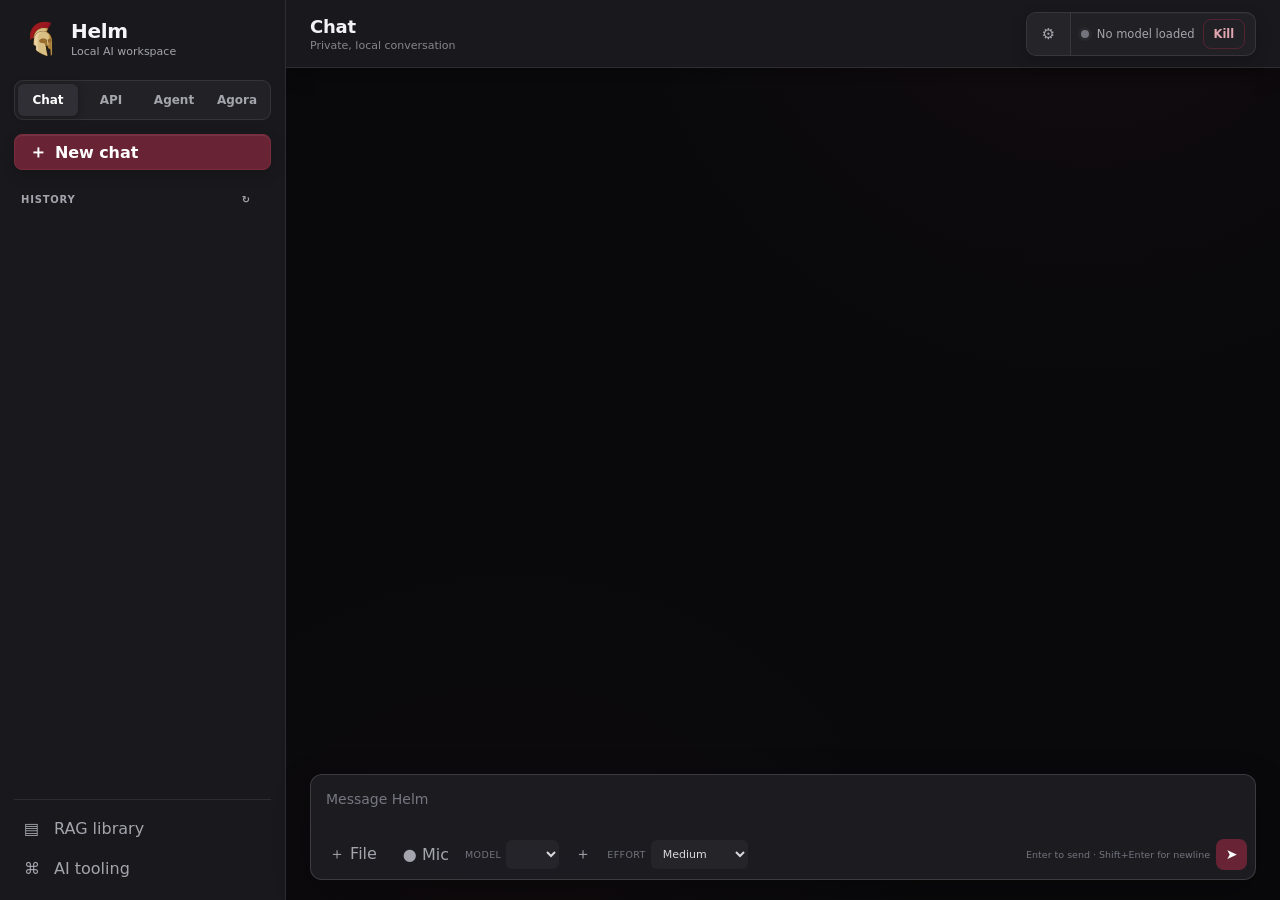
<file: web/index.html>
<!doctype html>
<html lang="en">
<head>
  <meta charset="utf-8">
  <meta name="viewport" content="width=device-width, initial-scale=1">
  <meta http-equiv="Content-Security-Policy" content="default-src 'self'; img-src 'self' data:; style-src 'self'; script-src 'self'; connect-src 'none'; object-src 'none'; base-uri 'none'; form-action 'none'">
  <title>Helm</title>
  <link rel="stylesheet" href="style.css">
</head>
<body>
  <div id="app">
    <aside id="sidebar">
      <div class="brand-row">
        <img src="assets/helm.png" alt="" class="brand-icon">
        <div><div class="brand-name">Helm</div><div class="brand-sub">Local AI workspace</div></div>
      </div>

      <div class="mode-switch" role="tablist" aria-label="Workspace mode">
        <button id="mode-chat" class="mode active" data-mode="chat">Chat</button>
        <button id="mode-api" class="mode" data-mode="api">API</button>
        <button id="mode-agent" class="mode" data-mode="agent">Agent</button>
        <button id="mode-agora" class="mode" data-mode="agora">Agora</button>
      </div>

      <button id="new-chat" class="primary wide"><span class="glyph">＋</span> <span id="new-chat-label">New chat</span></button>

      <div class="side-section side-grow">
        <div class="section-label"><span>History</span><button id="refresh-history" class="icon-btn" title="Refresh">↻</button></div>
        <div id="session-list" class="session-list"></div>
      </div>

      <div class="side-footer">
        <button id="open-rag" class="nav-button"><span class="nav-icon">▤</span><span>RAG library</span></button>
        <button id="open-tools" class="nav-button"><span class="nav-icon">⌘</span><span>AI tooling</span></button>
      </div>
    </aside>

    <main id="workspace">
      <header id="topbar">
        <div class="page-heading">
          <button id="back-agents" class="icon-btn back" hidden title="Back to agents">←</button>
          <div>
            <h1 id="page-title">Chat</h1>
            <p id="page-subtitle">Private, local conversation</p>
          </div>
        </div>
        <div class="topbar-actions">
          <div class="model-control-group">
            <button id="open-settings" class="icon-btn settings-button" title="Runtime settings">⚙</button>
            <div class="model-status">
              <span id="model-led" class="status-dot"></span>
              <span id="model-status-text">No model loaded</span>
              <button id="halt-api" class="ghost halt-btn" hidden title="Halt in-flight API-model requests">Halt API</button>
              <button id="halt-model" class="ghost halt-btn" title="Kill any running task on this machine: cancels generation, ends agent loops, cancels jobs">Kill</button>
              <button id="unload-model" class="ghost" hidden>Unload</button>
            </div>
          </div>
        </div>
      </header>

      <section id="chat-view" class="view active">
        <div id="agent-banner" class="agent-banner" hidden>
          <div><span id="agent-type-badge" class="badge"></span><strong id="agent-banner-name"></strong></div>
          <span id="agent-banner-detail"></span>
        </div>
        <div id="api-banner" class="agent-banner" hidden>
          <div><span class="badge">API</span><strong>Cloud model mode</strong></div>
          <span>No API backend is configured yet — turns run on the local model until API keys land in Settings.</span>
        </div>
        <div id="jobs" class="jobs"></div>
        <div id="transcript" class="transcript" aria-live="polite"></div>
        <button id="jump-bottom" class="jump-bottom" hidden>↓ New output</button>

        <div id="composer-wrap">
          <div id="slash-menu" class="slash-menu" hidden></div>
          <div id="attachment-strip" class="attachment-strip" hidden></div>
          <div id="ctx-meter" class="ctx-meter" hidden>
            <div class="ctx-bar"><span id="ctx-fill" class="ctx-fill"></span><span id="ctx-fixed" class="ctx-fixed" title="Fixed cost: system prompt, tools, memory, workspace"></span></div>
            <span id="ctx-text" class="ctx-text"></span>
          </div>
          <div class="composer">
            <textarea id="input" rows="1" placeholder="Message Helm"></textarea>
            <div class="composer-bottom">
              <div class="composer-tools">
                <button id="attach-files" class="icon-text" title="Add file or image"><span>＋</span> File</button>
                <button id="mic" class="icon-text" title="Record with Whisper"><span>●</span> Mic</button>
                <label class="select-wrap compact">
                  <span>Model</span>
                  <select id="chat-model"></select>
                </label>
                <button id="add-model" class="icon-btn" title="Add GGUF model">＋</button>
                <label class="select-wrap compact">
                  <span>Effort</span>
                  <select id="effort">
                    <option value="low">Low</option>
                    <option value="medium" selected>Medium</option>
                    <option value="high">High</option>
                  </select>
                </label>
              </div>
              <div class="send-group">
                <span id="composer-hint">Enter to send · Shift+Enter for newline</span>
                <button id="stop" class="danger stop" hidden>■ Stop</button>
                <button id="send" class="send" title="Send">➤</button>
              </div>
            </div>
          </div>
        </div>
      </section>

      <section id="agent-view" class="view">
        <div class="hero-row">
          <div>
            <h2>Agents</h2>
            <p>Create reusable local workers, task bots, and website crawlers.</p>
          </div>
          <button id="add-agent" class="primary">＋ Add task</button>
        </div>
        <div id="agent-grid" class="agent-grid"></div>

        <div class="library-grid">
          <article id="rag-panel" class="panel">
            <div class="panel-head"><div><h3>RAG library</h3><p>Files available as retrieval context.</p></div><button id="add-rag" class="secondary">＋ Add files</button></div>
            <div id="rag-list" class="resource-list"></div>
          </article>
          <article id="tools-panel" class="panel">
            <div class="panel-head"><div><h3>AI tooling</h3><p>Built-in web, image, voice, document, and desktop adapters.</p></div><button id="open-tool-root" class="secondary">Open tools folder</button></div>
            <div id="builtin-tool-list" class="tooling-list"></div>
            <div class="panel-divider"></div>
            <div class="panel-head compact-head"><div><h3>Imported tool packs</h3><p>Additional stdio-json tools.</p></div><button id="add-toolpack" class="secondary">＋ Import manifest</button></div>
            <div id="toolpack-list" class="resource-list"></div>
            <details class="manifest-help">
              <summary>Manifest architecture</summary>
              <code>{ "name": "tool-pack", "adapter": "stdio-json", "executable": "...", "tools": [...] }</code>
            </details>
          </article>
        </div>
      </section>

      <section id="agora-view" class="view">
        <div class="hero-row">
          <div>
            <h2>Agora</h2>
            <p>A shared floor where multiple agents reason together on one problem.</p>
          </div>
        </div>
        <div class="agora-placeholder">
          <p>The Agora backend is not wired up yet. This surface will host multi-agent
          deliberation once the mode system and API backends are complete.</p>
        </div>
      </section>
    </main>
  </div>

  <div id="task-modal" class="modal" hidden>
    <div class="modal-card" role="dialog" aria-modal="true" aria-labelledby="task-title">
      <div class="modal-head"><div><h2 id="task-title">Add an agent task</h2><p>Choose a starting architecture. It can be extended later.</p></div><button id="close-task" class="icon-btn">×</button></div>

      <div class="type-grid">
        <button class="type-card selected" data-agent-type="local"><span class="type-icon">⌘</span><strong>Local</strong><small>Chat with a model that can inspect files and run computer tools.</small></button>
        <button class="type-card" data-agent-type="task"><span class="type-icon">✓</span><strong>Task bot</strong><small>Upload a JSON/YAML configuration defining repeatable work.</small></button>
        <button class="type-card" data-agent-type="webscraper"><span class="type-icon">◎</span><strong>Web scraper</strong><small>Give Helm a website to crawl locally with a bounded same-site job.</small></button>
      </div>

      <div class="form-grid">
        <label><span>Name</span><input id="agent-name" value="Local operator" maxlength="80"></label>
        <label><span>Model</span><select id="agent-model"></select></label>
        <label id="agent-config-row" class="full" hidden><span>Task configuration</span><div class="file-choice"><button id="choose-agent-config" class="secondary">Choose config file</button><span id="agent-config-name">No file selected</span></div></label>
        <label id="site-url-row" class="full" hidden><span>Starting website</span><input id="site-url" type="url" placeholder="https://example.com/docs"></label>
        <label class="full"><span>Agent filesystem root (optional)</span><input id="agent-filesystem-root" placeholder="F:\AgentScratch\ThisAgent"><small>When set, this agent's file read/write tools cannot leave this folder. The global write_root still applies.</small></label>
        <fieldset class="full"><legend>RAG files</legend><div id="agent-rag-options" class="check-grid"></div></fieldset>
        <fieldset class="full"><legend>Tool permissions</legend>
          <div class="preset-row">
            <button type="button" class="secondary perm-preset" data-perm="recommended">Recommended</button>
            <button type="button" class="secondary perm-preset" data-perm="readonly">Read only</button>
            <button type="button" class="secondary perm-preset" data-perm="full">Full access</button>
          </div>
          <div id="agent-perm-options" class="check-grid"></div>
          <p class="perm-hint" id="perm-hint">Recommended enables web, file read/write, memory, documents, and archive; leaves process execution and desktop control off.</p>
        </fieldset>
      </div>

      <div class="modal-actions"><button id="cancel-task" class="ghost">Cancel</button><button id="create-agent" class="primary">Create agent</button></div>
    </div>
  </div>


  <div id="settings-modal" class="modal" hidden>
    <div class="modal-card settings-card" role="dialog" aria-modal="true" aria-labelledby="settings-title">
      <div class="modal-head"><div><h2 id="settings-title">Runtime settings</h2><p>Model memory, context, and local tool paths. Saving reloads the active model.</p></div><button id="close-settings" class="icon-btn">×</button></div>

      <p id="hw-detected" class="perm-hint">Detecting your hardware…</p>
      <div class="preset-row" id="preset-row">
        <button class="secondary preset" data-preset="fast">Fast</button>
        <button class="secondary preset" data-preset="balanced">Balanced</button>
        <button class="secondary preset" data-preset="hybrid">Hybrid</button>
      </div>

      <h3 class="settings-section-title">Inference</h3>
      <div class="form-grid settings-grid">
        <label><span>Context size</span><input id="setting-n-ctx" type="number" min="512" max="1048576" step="512"></label>
        <label><span>GPU layers</span><input id="setting-gpu-layers" type="number" min="-1" max="999"></label>
        <label><span>Logical batch</span><input id="setting-batch" type="number" min="32" max="8192" step="32"></label>
        <label><span>Physical batch</span><input id="setting-ubatch" type="number" min="32" max="8192" step="32"></label>
        <label><span>CPU threads</span><input id="setting-threads" type="number" min="0" max="256"><small>0 = automatic</small></label>
        <label><span>Batch threads</span><input id="setting-threads-batch" type="number" min="0" max="256"><small>0 = automatic</small></label>
        <label><span>Flash Attention</span><select id="setting-flash"><option value="auto">Auto</option><option value="on">On</option><option value="off">Off</option></select></label>
        <label><span>KV cache location</span><select id="setting-kv-location"><option value="vram">VRAM</option><option value="ram">System RAM</option></select></label>
        <label><span>KV cache quantization</span><select id="setting-kv-type"><option value="f16">F16</option><option value="q8_0">Q8_0</option><option value="q4_0">Q4_0</option></select></label>
      </div>

      <h3 class="settings-section-title">Sampling</h3>
      <p class="perm-hint">Controls how the model picks its next token. Repeat penalty is the main fix for a model looping on one token (e.g. spamming newlines) &mdash; raise it toward 1.1 if that happens.</p>
      <div class="form-grid settings-grid">
        <label><span>Temperature</span><input id="setting-temperature" type="number" min="0" max="5" step="0.05"></label>
        <label><span>Top-p</span><input id="setting-top-p" type="number" min="0" max="1" step="0.01"><small>1.0 = disabled</small></label>
        <label><span>Top-k</span><input id="setting-top-k" type="number" min="0" max="1000" step="1"><small>0 = disabled</small></label>
        <label><span>Min-p</span><input id="setting-min-p" type="number" min="0" max="1" step="0.01"></label>
        <label><span>Repeat penalty</span><input id="setting-repeat-penalty" type="number" min="0.5" max="2" step="0.01"><small>1.0 = off</small></label>
        <label><span>Repeat penalty window</span><input id="setting-repeat-last-n" type="number" min="0" max="4096" step="16"><small>recent tokens considered</small></label>
      </div>

      <h3 class="settings-section-title">Installed models</h3>
      <div id="model-manage-list" class="model-manage-list"></div>

      <h3 class="settings-section-title">Cloud APIs</h3>
      <p class="perm-hint">Keys are stored encrypted for this Windows account and never shown again after saving. Leave a field blank to keep the existing key; type <b>clear</b> to remove it.</p>
      <div class="form-grid settings-grid">
        <label class="full"><span>Claude API key</span><input id="setting-anthropic-key" type="password" autocomplete="off" spellcheck="false" placeholder="not configured"></label>
        <label class="full"><span>OpenAI API key</span><input id="setting-openai-key" type="password" autocomplete="off" spellcheck="false" placeholder="not configured"></label>
      </div>

      <h3 class="settings-section-title">Local AI tools</h3>
      <div class="form-grid settings-grid">
        <label class="full"><span>Tool root</span><input id="setting-tool-root" placeholder="F:\AI Tools"></label>
        <label class="full"><span>ComfyUI URL</span><input id="setting-comfy-url" placeholder="http://127.0.0.1:8188"></label>
        <label class="full"><span>ComfyUI API workflow</span><div class="inline-field"><input id="setting-comfy-workflow" placeholder="Choose an API-format workflow JSON"><button id="choose-comfy-workflow" class="secondary">Browse</button></div></label>
      </div>
      <div class="toggle-grid">
        <label><input id="setting-web-tools" type="checkbox"> Web search</label>
        <label><input id="setting-image-tools" type="checkbox"> ComfyUI images</label>
        <label><input id="setting-voice-tools" type="checkbox"> Whisper + Piper</label>
        <label><input id="setting-document-tools" type="checkbox"> Document extraction</label>
        <label><input id="setting-desktop-tools" type="checkbox"> Desktop controls</label>
        <label><input id="setting-compression" type="checkbox"> Conversation compression</label>
        <label><input id="setting-archive-tools" type="checkbox"> Offline archive</label>
        <label><input id="setting-osint-tools" type="checkbox"> OSINT &amp; Public Record</label>
        <label><input id="setting-vision-tools" type="checkbox"> Vision</label>
      </div>
      <p class="perm-hint">Vision runs a small model on CPU only, never competing with the main model's VRAM. Requires llama-mtmd-cli.exe plus a vision GGUF and its matching mmproj file.</p>
      <div class="form-grid" style="margin-top:8px">
        <label class="full"><span>Vision model (GGUF)</span><input id="setting-vision-model" type="text" spellcheck="false" placeholder="F:\AI\Models\gemma-3-4b-it-Q4_K_M.gguf"></label>
        <label class="full"><span>Vision projector (mmproj)</span><input id="setting-vision-mmproj" type="text" spellcheck="false" placeholder="F:\AI\Models\mmproj-gemma-3-4b-it.gguf"></label>
        <label class="full"><span>llama-mtmd-cli.exe path — empty uses the default under Tool root</span><input id="setting-vision-cli" type="text" spellcheck="false" placeholder="F:\AI Tools\llama.cpp\llama-mtmd-cli.exe"></label>
      </div>
      <div class="form-grid" style="margin-top:12px">
        <label class="full"><span>Write root — file writes are confined here; empty means anywhere</span><input id="setting-write-root" type="text" spellcheck="false" placeholder="F:\AgentScratch"></label>
        <label class="full"><span>Image output directory — where generate_image saves files; empty uses the Helm default folder</span><input id="setting-image-output-dir" type="text" spellcheck="false" placeholder="F:\AgentScratch\Images"></label>
        <label class="full"><span>Archive index (.db)</span><input id="setting-archive-db" type="text" spellcheck="false" placeholder="D:\wiki.db"></label>
        <label class="full"><span>Archive shards folder</span><input id="setting-archive-shards" type="text" spellcheck="false" placeholder="D:\wikipedia_RAG"></label>
      </div>
      <div id="tool-detection" class="detection-grid"></div>

      <h3 class="settings-section-title" id="memory-section">Long-term memory</h3>
      <p class="settings-hint">Injected into every conversation, in both Chat and Agent mode. Add entries with <code>/remember</code>, remove them with <code>/forget</code>, or edit directly here. One fact per line.</p>
      <textarea id="memory-text" class="memory-editor" spellcheck="false" placeholder="- Prefers concise answers with no preamble&#10;- Main dev box is a 14900K with a 4090"></textarea>
      <div class="memory-foot"><span id="memory-meter" class="memory-meter">0 / 8192 bytes</span><button id="save-memory" class="ghost">Save memory</button></div>

      <div class="modal-actions"><button id="cancel-settings" class="ghost">Cancel</button><button id="save-settings" class="primary">Save and reload</button></div>
    </div>
  </div>

  <div id="toast-region" class="toast-region" aria-live="polite"></div>
  <script src="markdown.js"></script>
  <script src="agent_ui.js"></script>
  <script src="app.js"></script>
</body>
</html>
</file>
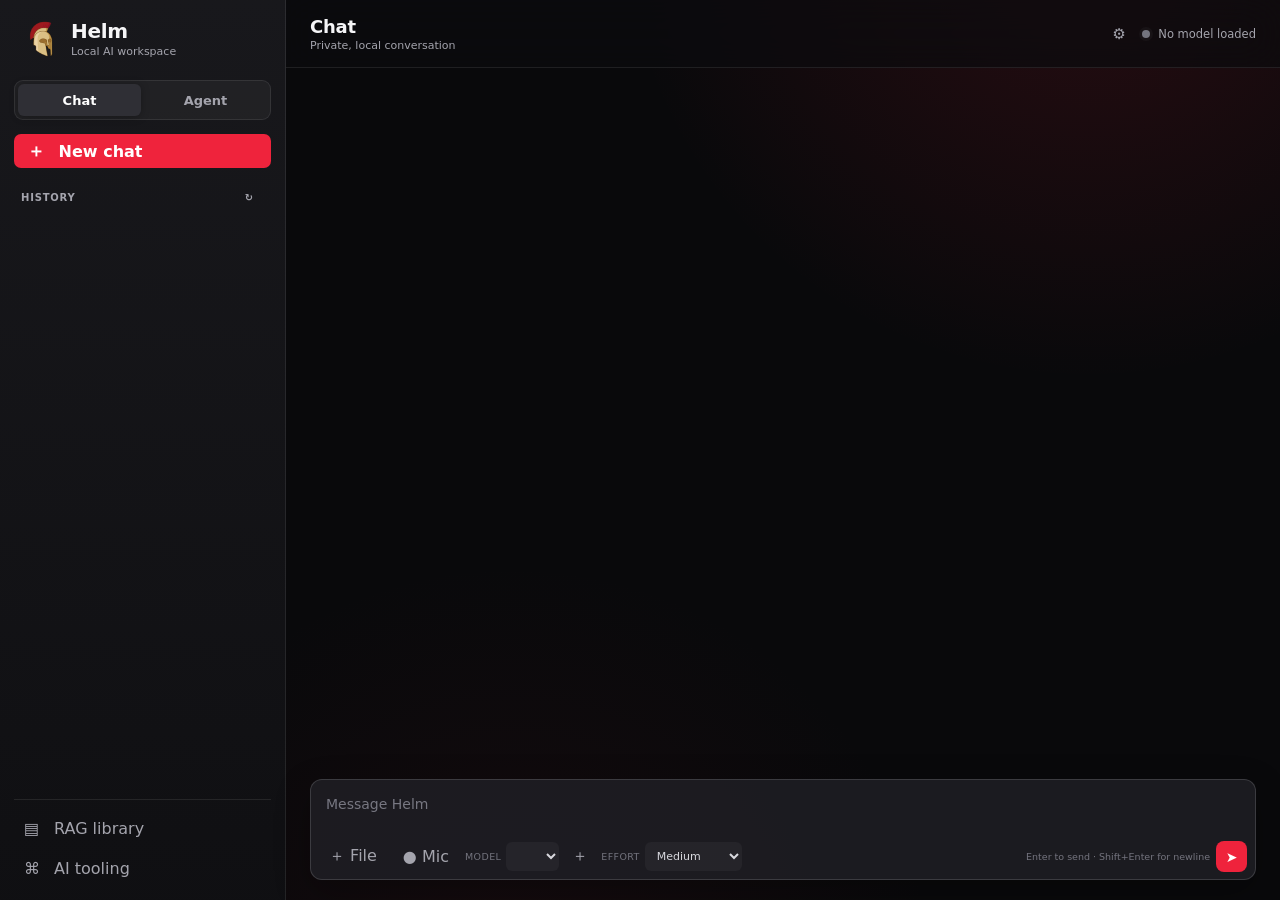
<file: v1.4.3/web/index.html>
<!doctype html>
<html lang="en">
<head>
  <meta charset="utf-8">
  <meta name="viewport" content="width=device-width, initial-scale=1">
  <meta http-equiv="Content-Security-Policy" content="default-src 'self'; img-src 'self' data:; style-src 'self'; script-src 'self'; connect-src 'none'; object-src 'none'; base-uri 'none'; form-action 'none'">
  <title>Helm</title>
  <link rel="stylesheet" href="style.css">
</head>
<body>
  <div id="app">
    <aside id="sidebar">
      <div class="brand-row">
        <img src="assets/helm.png" alt="" class="brand-icon">
        <div><div class="brand-name">Helm</div><div class="brand-sub">Local AI workspace</div></div>
      </div>

      <div class="mode-switch" role="tablist" aria-label="Workspace mode">
        <button id="mode-chat" class="mode active" data-mode="chat">Chat</button>
        <button id="mode-agent" class="mode" data-mode="agent">Agent</button>
      </div>

      <button id="new-chat" class="primary wide"><span class="glyph">＋</span> New chat</button>

      <div class="side-section side-grow">
        <div class="section-label"><span>History</span><button id="refresh-history" class="icon-btn" title="Refresh">↻</button></div>
        <div id="session-list" class="session-list"></div>
      </div>

      <div class="side-footer">
        <button id="open-rag" class="nav-button"><span class="nav-icon">▤</span><span>RAG library</span></button>
        <button id="open-tools" class="nav-button"><span class="nav-icon">⌘</span><span>AI tooling</span></button>
      </div>
    </aside>

    <main id="workspace">
      <header id="topbar">
        <div class="page-heading">
          <button id="back-agents" class="icon-btn back" hidden title="Back to agents">←</button>
          <div>
            <h1 id="page-title">Chat</h1>
            <p id="page-subtitle">Private, local conversation</p>
          </div>
        </div>
        <div class="topbar-actions">
          <button id="open-settings" class="icon-btn settings-button" title="Runtime settings">⚙</button>
        <div class="model-status">
          <span id="model-led" class="status-dot"></span>
          <span id="model-status-text">No model loaded</span>
          <button id="unload-model" class="ghost" hidden>Unload</button>
        </div>
        </div>
      </header>

      <section id="chat-view" class="view active">
        <div id="agent-banner" class="agent-banner" hidden>
          <div><span id="agent-type-badge" class="badge"></span><strong id="agent-banner-name"></strong></div>
          <span id="agent-banner-detail"></span>
        </div>
        <div id="jobs" class="jobs"></div>
        <div id="transcript" class="transcript" aria-live="polite"></div>
        <button id="jump-bottom" class="jump-bottom" hidden>↓ New output</button>

        <div id="composer-wrap">
          <div id="slash-menu" class="slash-menu" hidden></div>
          <div id="attachment-strip" class="attachment-strip" hidden></div>
          <div class="composer">
            <textarea id="input" rows="1" placeholder="Message Helm"></textarea>
            <div class="composer-bottom">
              <div class="composer-tools">
                <button id="attach-files" class="icon-text" title="Add file or image"><span>＋</span> File</button>
                <button id="mic" class="icon-text" title="Record with Whisper"><span>●</span> Mic</button>
                <label class="select-wrap compact">
                  <span>Model</span>
                  <select id="chat-model"></select>
                </label>
                <button id="add-model" class="icon-btn" title="Add GGUF model">＋</button>
                <label class="select-wrap compact">
                  <span>Effort</span>
                  <select id="effort">
                    <option value="low">Low</option>
                    <option value="medium" selected>Medium</option>
                    <option value="high">High</option>
                  </select>
                </label>
              </div>
              <div class="send-group">
                <span id="composer-hint">Enter to send · Shift+Enter for newline</span>
                <button id="stop" class="stop" hidden>Stop</button>
                <button id="send" class="send" title="Send">➤</button>
              </div>
            </div>
          </div>
        </div>
      </section>

      <section id="agent-view" class="view">
        <div class="hero-row">
          <div>
            <h2>Agents</h2>
            <p>Create reusable local workers, task bots, and website crawlers.</p>
          </div>
          <button id="add-agent" class="primary">＋ Add task</button>
        </div>
        <div id="agent-grid" class="agent-grid"></div>

        <div class="library-grid">
          <article id="rag-panel" class="panel">
            <div class="panel-head"><div><h3>RAG library</h3><p>Files available as retrieval context.</p></div><button id="add-rag" class="secondary">＋ Add files</button></div>
            <div id="rag-list" class="resource-list"></div>
          </article>
          <article id="tools-panel" class="panel">
            <div class="panel-head"><div><h3>AI tooling</h3><p>Built-in web, image, voice, document, and desktop adapters.</p></div><button id="open-tool-root" class="secondary">Open tools folder</button></div>
            <div id="builtin-tool-list" class="tooling-list"></div>
            <div class="panel-divider"></div>
            <div class="panel-head compact-head"><div><h3>Imported tool packs</h3><p>Additional stdio-json tools.</p></div><button id="add-toolpack" class="secondary">＋ Import manifest</button></div>
            <div id="toolpack-list" class="resource-list"></div>
            <details class="manifest-help">
              <summary>Manifest architecture</summary>
              <code>{ "name": "tool-pack", "adapter": "stdio-json", "executable": "...", "tools": [...] }</code>
            </details>
          </article>
        </div>
      </section>
    </main>
  </div>

  <div id="task-modal" class="modal" hidden>
    <div class="modal-card" role="dialog" aria-modal="true" aria-labelledby="task-title">
      <div class="modal-head"><div><h2 id="task-title">Add an agent task</h2><p>Choose a starting architecture. It can be extended later.</p></div><button id="close-task" class="icon-btn">×</button></div>

      <div class="type-grid">
        <button class="type-card selected" data-agent-type="local"><span class="type-icon">⌘</span><strong>Local</strong><small>Chat with a model that can inspect files and run computer tools.</small></button>
        <button class="type-card" data-agent-type="task"><span class="type-icon">✓</span><strong>Task bot</strong><small>Upload a JSON/YAML configuration defining repeatable work.</small></button>
        <button class="type-card" data-agent-type="webscraper"><span class="type-icon">◎</span><strong>Web scraper</strong><small>Give Helm a website to crawl locally with a bounded same-site job.</small></button>
      </div>

      <div class="form-grid">
        <label><span>Name</span><input id="agent-name" value="Local operator" maxlength="80"></label>
        <label><span>Model</span><select id="agent-model"></select></label>
        <label id="agent-config-row" class="full" hidden><span>Task configuration</span><div class="file-choice"><button id="choose-agent-config" class="secondary">Choose config file</button><span id="agent-config-name">No file selected</span></div></label>
        <label id="site-url-row" class="full" hidden><span>Starting website</span><input id="site-url" type="url" placeholder="https://example.com/docs"></label>
        <fieldset class="full"><legend>RAG files</legend><div id="agent-rag-options" class="check-grid"></div></fieldset>
      </div>

      <div class="modal-actions"><button id="cancel-task" class="ghost">Cancel</button><button id="create-agent" class="primary">Create agent</button></div>
    </div>
  </div>


  <div id="settings-modal" class="modal" hidden>
    <div class="modal-card settings-card" role="dialog" aria-modal="true" aria-labelledby="settings-title">
      <div class="modal-head"><div><h2 id="settings-title">Runtime settings</h2><p>Model memory, context, and local tool paths. Saving reloads the active model.</p></div><button id="close-settings" class="icon-btn">×</button></div>

      <div class="preset-row">
        <button class="secondary preset" data-preset="4090-fast">4090 Fast</button>
        <button class="secondary preset" data-preset="4090-balanced">4090 Balanced</button>
        <button class="secondary preset" data-preset="96gb-hybrid">96 GB Hybrid</button>
      </div>

      <h3 class="settings-section-title">Inference</h3>
      <div class="form-grid settings-grid">
        <label><span>Context size</span><input id="setting-n-ctx" type="number" min="512" max="1048576" step="512"></label>
        <label><span>GPU layers</span><input id="setting-gpu-layers" type="number" min="-1" max="999"></label>
        <label><span>Logical batch</span><input id="setting-batch" type="number" min="32" max="8192" step="32"></label>
        <label><span>Physical batch</span><input id="setting-ubatch" type="number" min="32" max="8192" step="32"></label>
        <label><span>CPU threads</span><input id="setting-threads" type="number" min="0" max="256"><small>0 = automatic</small></label>
        <label><span>Batch threads</span><input id="setting-threads-batch" type="number" min="0" max="256"><small>0 = automatic</small></label>
        <label><span>Flash Attention</span><select id="setting-flash"><option value="auto">Auto</option><option value="on">On</option><option value="off">Off</option></select></label>
        <label><span>KV cache location</span><select id="setting-kv-location"><option value="vram">VRAM</option><option value="ram">System RAM</option></select></label>
        <label><span>KV cache quantization</span><select id="setting-kv-type"><option value="f16">F16</option><option value="q8_0">Q8_0</option><option value="q4_0">Q4_0</option></select></label>
      </div>

      <h3 class="settings-section-title">Local AI tools</h3>
      <div class="form-grid settings-grid">
        <label class="full"><span>Tool root</span><input id="setting-tool-root" placeholder="F:\AI Tools"></label>
        <label class="full"><span>ComfyUI URL</span><input id="setting-comfy-url" placeholder="http://127.0.0.1:8188"></label>
        <label class="full"><span>ComfyUI API workflow</span><div class="inline-field"><input id="setting-comfy-workflow" placeholder="Choose an API-format workflow JSON"><button id="choose-comfy-workflow" class="secondary">Browse</button></div></label>
      </div>
      <div class="toggle-grid">
        <label><input id="setting-web-tools" type="checkbox"> Web search</label>
        <label><input id="setting-image-tools" type="checkbox"> ComfyUI images</label>
        <label><input id="setting-voice-tools" type="checkbox"> Whisper + Piper</label>
        <label><input id="setting-document-tools" type="checkbox"> Document extraction</label>
        <label><input id="setting-desktop-tools" type="checkbox"> Desktop controls</label>
        <label><input id="setting-compression" type="checkbox"> Conversation compression</label>
      </div>
      <div id="tool-detection" class="detection-grid"></div>

      <h3 class="settings-section-title" id="memory-section">Long-term memory</h3>
      <p class="settings-hint">Injected into every conversation, in both Chat and Agent mode. Add entries with <code>/remember</code>, remove them with <code>/forget</code>, or edit directly here. One fact per line.</p>
      <textarea id="memory-text" class="memory-editor" spellcheck="false" placeholder="- Prefers concise answers with no preamble&#10;- Main dev box is a 14900K with a 4090"></textarea>
      <div class="memory-foot"><span id="memory-meter" class="memory-meter">0 / 8192 bytes</span><button id="save-memory" class="ghost">Save memory</button></div>

      <div class="modal-actions"><button id="cancel-settings" class="ghost">Cancel</button><button id="save-settings" class="primary">Save and reload</button></div>
    </div>
  </div>

  <div id="toast-region" class="toast-region" aria-live="polite"></div>
  <script src="markdown.js"></script>
  <script src="app.js"></script>
</body>
</html>
</file>
<file: web/style.css>
:root {
  color-scheme: dark;
  --bg: #09090b;
  /* Window chrome. Keep in sync with the DWM caption colour in main.cpp
     (RGB(25,25,29)) so titlebar, sidebar, and topbar read as one surface. */
  --chrome: #19191d;
  --sidebar: rgba(20, 20, 24, .94);
  --surface: rgba(29, 29, 34, .86);
  --surface-2: rgba(38, 38, 44, .92);
  --surface-3: rgba(48, 48, 55, .92);
  --line: rgba(255,255,255,.085);
  --line-strong: rgba(255,255,255,.14);
  --text: #f5f5f7;
  --muted: #a4a4ad;
  --dim: #74747e;
  --accent: #682434;
  --accent-2: #7a2c3e;
  --accent-pressed: #541c2a;
  --accent-soft: rgba(104,36,52,.22);
  --accent-line: rgba(122,44,62,.55);
  --accent-text: #d99aa6;
  --danger: #7a293b;
  --danger-soft: rgba(122,41,59,.15);
  --button-height: 36px;
  --button-radius: 8px;
  --good: #62d68b;
  --warn: #ffbe55;
  --shadow: 0 18px 60px rgba(0,0,0,.42);
  --radius: 10px;
  --font: "Segoe UI Variable Text", "Segoe UI", system-ui, sans-serif;
}

* { box-sizing: border-box; }
[hidden] { display: none !important; }
:root {
  /* Readable measure that still uses a large display. 100% resolves against
     the containing block at each point of use, so the measure can never
     exceed the chat column — vw ignored the sidebar and caused overflow. */
  --measure: min(1340px, 100%);
  --chat-font: 15px;
}
html, body { width: 100%; height: 100%; margin: 0; overflow: hidden; }
body {
  font-family: var(--font);
  color: var(--text);
  background:
    radial-gradient(circle at 85% -10%, rgba(104,36,52,.10), transparent 32%),
    radial-gradient(circle at 40% 110%, rgba(72,24,35,.10), transparent 34%),
    var(--bg);
  user-select: none;
}
button, input, select, textarea { font: inherit; }
button { color: inherit; }
button, select { cursor: pointer; }
button:disabled, select:disabled { cursor: default; opacity: .52; }
button:focus-visible, input:focus-visible, textarea:focus-visible, select:focus-visible {
  outline: 2px solid rgba(122,44,62,.72);
  outline-offset: 2px;
}

#app { display: grid; grid-template-columns: 286px 1fr; width: 100%; height: 100%; }
#sidebar {
  display: flex; flex-direction: column; gap: 14px; min-height: 0;
  padding: 18px 14px 14px;
  background: var(--chrome);
  border-right: 1px solid var(--line);
  backdrop-filter: blur(28px) saturate(120%);
}
.brand-row { display: flex; align-items: center; gap: 11px; padding: 2px 8px 8px; }
.brand-icon { width: 38px; height: 38px; object-fit: contain; }
.brand-name { font-size: 20px; line-height: 1.05; font-weight: 650; letter-spacing: -.3px; }
.brand-sub { margin-top: 3px; font-size: 11px; color: var(--muted); }

.mode-switch {
  display: grid; grid-template-columns: repeat(4, 1fr); gap: 3px;
  padding: 3px; background: rgba(255,255,255,.045); border: 1px solid var(--line);
  border-radius: 9px;
}
.mode {
  height: 32px; border: 0; border-radius: 6px; background: transparent; color: var(--muted);
  font-weight: 600; font-size: 12px; padding: 0 2px;
}
.mode:hover { color: var(--text); background: rgba(255,255,255,.04); }
.mode.active { color: white; background: var(--surface-3); box-shadow: 0 1px 8px rgba(0,0,0,.28); }

#agora-view { overflow-y: auto; padding: 26px; flex-direction: column; gap: 22px; }
.agora-placeholder {
  border: 1px dashed var(--line); border-radius: 12px; padding: 28px;
  color: var(--muted); max-width: 560px;
}

button { border: 1px solid transparent; }
.primary, .secondary, .ghost, .danger, .toggle, .icon-text, .nav-button, .icon-btn, .send {
  border-radius: var(--button-radius);
  transition: background .14s ease, border-color .14s ease, color .14s ease,
              box-shadow .14s ease, transform .08s ease;
}
.primary, .secondary, .ghost, .danger, .toggle {
  min-height: var(--button-height); padding: 0 14px; display: inline-flex;
  align-items: center; justify-content: center; gap: 6px; font-weight: 620;
  letter-spacing: -.08px;
}
.primary { background: var(--accent); border-color: #7a2c3e; color: #fff; box-shadow: inset 0 1px 0 rgba(255,255,255,.08), 0 5px 14px rgba(0,0,0,.16); }
.primary:hover { background: var(--accent-2); border-color: #8c374a; }
.primary:active { background: var(--accent-pressed); }
.secondary { background: #303036; border-color: #494951; color: #ececf0; box-shadow: inset 0 1px 0 rgba(255,255,255,.035); }
.secondary:hover { background: #3a3a42; border-color: #5b5b65; }
.ghost { background: transparent; border-color: var(--line); color: var(--muted); }
.ghost:hover { color: var(--text); background: rgba(255,255,255,.055); border-color: var(--line-strong); }
.toggle { background: #301d24; border-color: rgba(102,32,44,.85); color: var(--accent-text); }
.toggle:hover { background: #3b222b; border-color: rgba(122,43,59,.85); color: #e4b5bd; }
.toggle.active, .toggle[aria-pressed="true"] { background: var(--accent); border-color: #8c374a; color: white; }
.danger { background: var(--danger-soft); border-color: rgba(122,41,59,.62); color: #dca5af; }
.danger:hover { background: #4a202b; border-color: rgba(144,52,73,.80); color: white; }
.primary:active, .secondary:active, .ghost:active, .danger:active, .toggle:active, .icon-btn:active { transform: translateY(1px); }
.primary.wide { width: 100%; justify-content: flex-start; text-align: left; padding-left: 14px; }
.glyph { margin-right: 2px; font-size: 18px; line-height: 0; }
.icon-btn { width: var(--button-height); height: var(--button-height); display: inline-grid; place-items: center; padding: 0; background: transparent; color: var(--muted); }
.icon-btn:hover { color: var(--text); background: rgba(255,255,255,.065); }

.side-section { min-height: 0; }
.side-grow { flex: 1; display: flex; flex-direction: column; }
.section-label {
  display: flex; align-items: center; justify-content: space-between;
  height: 30px; padding: 0 7px; color: var(--muted); text-transform: uppercase;
  font-size: 10px; font-weight: 700; letter-spacing: .8px;
}
.session-list { overflow-y: auto; display: flex; flex-direction: column; gap: 3px; padding-right: 2px; }
.session {
  position: relative; display: grid; grid-template-columns: minmax(0,1fr) 25px; align-items: center;
  min-height: 38px; padding: 0 5px 0 10px; border-radius: 7px; color: #c4c4ca;
  font-size: 12.5px; cursor: pointer;
}
.session:hover { background: rgba(255,255,255,.055); color: white; }
.session.active { background: var(--accent-soft); color: white; }
.session.active::before { content: ""; position: absolute; left: 0; top: 9px; bottom: 9px; width: 2px; background: var(--accent); border-radius: 2px; }
.session-title { overflow: hidden; text-overflow: ellipsis; white-space: nowrap; }
.session-delete { opacity: 0; width: 24px; height: 24px; border: 0; border-radius: 5px; background: transparent; color: var(--dim); }
.session:hover .session-delete { opacity: 1; }
.session-delete:hover { color: var(--accent-2); background: rgba(104,36,52,.18); }
.side-footer { display: grid; gap: 4px; border-top: 1px solid var(--line); padding-top: 10px; }
.nav-button {
  display: grid; grid-template-columns: 22px 1fr; align-items: center; gap: 8px;
  width: 100%; height: 36px; padding: 0 9px; background: transparent; color: var(--muted); text-align: left;
}
.nav-button:hover { background: rgba(255,255,255,.055); color: var(--text); }
.nav-icon { font-size: 16px; }

#workspace { min-width: 0; min-height: 0; display: flex; flex-direction: column; }
#topbar {
  height: 68px; flex: 0 0 auto; display: flex; align-items: center; justify-content: space-between;
  padding: 0 24px; background: var(--chrome);
  border-bottom: 1px solid rgba(255,255,255,.09);
  box-shadow: 0 6px 18px rgba(0,0,0,.28);
}
#topbar #page-title { color: #f2f2f5; }
#topbar .page-heading p { color: #85858e; }
.page-heading { display: flex; align-items: center; gap: 8px; }
.page-heading h1 { margin: 0; font-size: 18px; font-weight: 650; letter-spacing: -.25px; }
.page-heading p { margin: 2px 0 0; color: var(--muted); font-size: 11px; }
.back { margin-left: -8px; }
.model-status { display: flex; align-items: center; gap: 8px; color: var(--muted); font-size: 11.5px; min-width: 0; }
.status-dot { width: 8px; height: 8px; border-radius: 50%; background: var(--dim); box-shadow: 0 0 0 3px rgba(255,255,255,.03); }
.status-dot.loaded { background: var(--good); box-shadow: 0 0 8px rgba(98,214,139,.6); }
.status-dot.loading { background: var(--warn); animation: pulse 1.1s infinite; }
@keyframes pulse { 50% { opacity: .35; } }

.view { display: none; min-height: 0; flex: 1; }
.view.active { display: flex; }
#chat-view { flex-direction: column; }
#agent-view { overflow-y: auto; padding: 26px; flex-direction: column; gap: 22px; }
.agent-banner {
  flex: 0 0 auto; display: flex; justify-content: space-between; align-items: center; gap: 14px;
  min-height: 42px; padding: 8px 20px; background: linear-gradient(90deg, rgba(104,36,52,.18), rgba(104,36,52,.025));
  border-bottom: 1px solid rgba(104,36,52,.24); color: #dddde2; font-size: 12px;
}
.agent-banner > div { display: flex; gap: 8px; align-items: center; }
.badge { display: inline-flex; align-items: center; min-height: 20px; padding: 0 7px; border-radius: 10px; background: var(--accent-soft); color: var(--accent-text); font-size: 10px; font-weight: 700; text-transform: uppercase; letter-spacing: .5px; }

.jobs:empty { display: none; }
.jobs { flex: 0 0 auto; display: grid; gap: 5px; padding: 8px 20px; border-bottom: 1px solid var(--line); background: rgba(20,20,24,.72); }
.job { display: grid; grid-template-columns: 130px minmax(120px,1fr) minmax(100px,240px) auto; align-items: center; gap: 10px; font-size: 11px; }
.job-name { overflow: hidden; text-overflow: ellipsis; white-space: nowrap; color: #d9d9df; }
.job-track { height: 5px; background: rgba(255,255,255,.08); border-radius: 4px; overflow: hidden; }
.job-track i { display: block; height: 100%; width: 0; background: var(--accent); transition: width .25s; }
.job-note { color: var(--muted); overflow: hidden; text-overflow: ellipsis; white-space: nowrap; }
.job button { height: 24px; padding: 0 8px; border-radius: 5px; background: transparent; border-color: var(--line); color: var(--muted); font-size: 10px; }

.transcript {
  flex: 1; min-height: 0; overflow-y: auto; padding: 26px max(28px, calc((100% - var(--measure)) / 2));
  display: flex; flex-direction: column; gap: 18px; user-select: text;
}
.empty-state { margin: auto; width: min(520px, 90%); text-align: center; color: var(--muted); user-select: none; }
.empty-state img { width: 74px; height: 74px; object-fit: contain; margin-bottom: 12px; opacity: .92; }
.empty-state h2 { margin: 0 0 6px; color: var(--text); font-size: 22px; font-weight: 620; }
.empty-state p { margin: 0; font-size: 12.5px; line-height: 1.6; }
.message { display: grid; grid-template-columns: 30px minmax(0,1fr); gap: 10px; max-width: var(--measure); width: 100%; align-self: center; }
.avatar { width: 28px; height: 28px; border-radius: 7px; display: grid; place-items: center; background: var(--surface-2); border: 1px solid var(--line); font-size: 11px; font-weight: 700; }
.message.user .avatar { background: var(--accent-soft); color: #dfa0ab; border-color: rgba(104,36,52,.25); }
.message-body { min-width: 0; }
.message-who { margin: 1px 0 4px; font-size: 11px; font-weight: 650; color: var(--muted); }
.message-text { color: #e9e9ed; font-size: var(--chat-font); line-height: 1.68; overflow-wrap: anywhere; }
.message-text.plain { white-space: pre-wrap; }
.message.user .message-text { color: white; }
.message.pending { opacity: .66; }
.cursor::after { content: "▋"; margin-left: 2px; color: var(--accent); animation: blink .85s steps(1) infinite; }
@keyframes blink { 50% { opacity: 0; } }
.tool-chip {
  width: var(--measure); align-self: center; padding: 9px 11px; border: 1px solid var(--line);
  border-left: 2px solid var(--accent); border-radius: 7px; background: rgba(255,255,255,.025);
  color: var(--muted); font: 11.5px/1.5 "Cascadia Mono", Consolas, monospace; white-space: pre-wrap; overflow-wrap: anywhere;
}
.tool-chip.result { border-left-color: var(--good); color: #c7c7ce; }
.tool-chip.error { border-left-color: var(--accent); color: #e4a4af; background: rgba(104,36,52,.09); }
.tool-label { color: var(--text); font-weight: 700; margin-right: 8px; }

#composer-wrap { position: relative; flex: 0 0 auto; padding: 10px max(24px, calc((100% - var(--measure)) / 2)) 20px; }
.attachment-strip { display: flex; gap: 7px; flex-wrap: wrap; padding: 0 4px 8px; }
.attachment {
  display: inline-flex; align-items: center; gap: 6px; max-width: 220px; min-height: 27px; padding: 0 7px 0 9px;
  border-radius: 7px; background: var(--surface-2); border: 1px solid var(--line); font-size: 10.5px; color: #d2d2d8;
}
.attachment span { overflow: hidden; text-overflow: ellipsis; white-space: nowrap; }
.attachment button { width: 18px; height: 18px; padding: 0; border: 0; border-radius: 4px; background: transparent; color: var(--muted); }
.attachment button:hover { background: rgba(255,255,255,.08); color: white; }
.composer { position: relative;
  border: 1px solid var(--line-strong); border-radius: 12px; background: rgba(30,30,35,.92);
  box-shadow: 0 12px 35px rgba(0,0,0,.28); overflow: hidden;
}
.composer:focus-within { border-color: rgba(122,44,62,.58); box-shadow: 0 0 0 2px rgba(104,36,52,.12), 0 12px 35px rgba(0,0,0,.28); }
#input { width: 100%; min-height: 52px; max-height: 210px; resize: none; padding: 14px 15px 6px; border: 0; outline: 0; background: transparent; color: white; font-size: calc(var(--chat-font) - 1px); line-height: 1.55; user-select: text; }
#input::placeholder { color: #777781; }
.composer-bottom { display: flex; justify-content: space-between; align-items: center; gap: 12px; min-height: 42px; padding: 5px 8px 7px; }
.composer-tools, .send-group { display: flex; align-items: center; gap: 6px; min-width: 0; }
.icon-text { height: 29px; padding: 0 9px; background: transparent; color: var(--muted); }
.icon-text:hover { color: white; background: rgba(255,255,255,.06); }
.select-wrap { display: inline-flex; align-items: center; gap: 5px; color: var(--dim); font-size: 9.5px; text-transform: uppercase; letter-spacing: .4px; }
.select-wrap select { height: 29px; max-width: 170px; padding: 0 25px 0 8px; border: 0; border-radius: 6px; background: rgba(255,255,255,.04); color: #d8d8de; font-size: 11px; text-transform: none; letter-spacing: 0; }
.select-wrap select:hover { background: rgba(255,255,255,.075); }
#composer-hint { color: var(--dim); font-size: 9.5px; white-space: nowrap; }
.send { width: 31px; height: 31px; border: 0; border-radius: 8px; background: var(--accent); color: white; font-size: 14px; }
.send:hover { background: var(--accent-2); }
.send:disabled { background: #414149; color: #77777f; cursor: default; }
.stop { min-height: 32px; height: 32px; padding: 0 11px; font-size: 11px; }

.hero-row { display: flex; align-items: center; justify-content: space-between; gap: 20px; }
.hero-row h2 { margin: 0; font-size: 24px; font-weight: 650; letter-spacing: -.5px; }
.hero-row p { margin: 5px 0 0; color: var(--muted); font-size: 12px; }
.agent-grid { display: grid; grid-template-columns: repeat(auto-fit, minmax(460px,1fr)); gap: 14px; }
.agent-empty { grid-column: 1 / -1; min-height: 180px; display: grid; place-items: center; text-align: center; border: 1px dashed var(--line-strong); border-radius: 11px; color: var(--muted); }
.agent-card { min-height: 196px; display: flex; flex-direction: column; overflow: hidden; padding: 20px 22px; border: 1px solid var(--line); border-radius: 12px; background: linear-gradient(150deg, rgba(39,39,45,.86), rgba(25,25,30,.86)); box-shadow: 0 10px 25px rgba(0,0,0,.18); }
.agent-card:hover { border-color: rgba(255,255,255,.16); background: linear-gradient(150deg, rgba(44,44,51,.9), rgba(27,27,32,.9)); }
.agent-card-head { display: flex; justify-content: space-between; gap: 10px; }
.agent-card h3 { margin: 8px 0 4px; font-size: 16px; }
.agent-card p { margin: 0; color: var(--muted); font-size: 11.5px; line-height: 1.5; }
.agent-card-actions { margin-top: auto; display: flex; flex-wrap: wrap; align-items: center; gap: 8px; padding-top: 18px; }
.agent-card-actions button {
  flex: 0 0 auto; min-width: 0; min-height: 34px; height: 34px;
  padding: 0 13px; border-radius: var(--button-radius); font-size: 11.5px;
}
.agent-card-actions .agent-action-run { min-width: 78px; }
.agent-card-actions .agent-action-loop { min-width: 82px; }
/* Loop starts a run, so it is styled as an action like Run. Only its engaged
   state is accented - it must never read as destructive next to Delete. */
.agent-action-loop[aria-pressed="true"] { background: var(--accent); border-color: #8c374a; color: #fff; }
.agent-action-loop[aria-pressed="true"]:hover { background: var(--accent-2); }
.agent-card-actions .agent-action-quiet { padding-inline: 12px; }
.agent-action-icon { display: inline-grid; place-items: center; width: 14px; margin-right: 1px; font-size: 13px; line-height: 1; }
.library-grid { display: grid; grid-template-columns: repeat(2,minmax(0,1fr)); gap: 14px; }
.panel { min-height: 260px; padding: 16px; border: 1px solid var(--line); border-radius: 11px; background: rgba(27,27,32,.75); }
.panel-head { display: flex; align-items: flex-start; justify-content: space-between; gap: 12px; }
.panel h3 { margin: 0; font-size: 15px; }
.panel p { margin: 4px 0 0; color: var(--muted); font-size: 11px; }
.resource-list { display: grid; gap: 6px; margin-top: 14px; }
.resource-empty { color: var(--dim); font-size: 11px; padding: 18px 4px; text-align: center; }
.resource { display: grid; grid-template-columns: 26px minmax(0,1fr) auto; align-items: center; gap: 8px; min-height: 38px; padding: 4px 5px 4px 7px; border-radius: 7px; border: 1px solid transparent; }
.resource:hover { border-color: var(--line); background: rgba(255,255,255,.025); }
.resource-icon { width: 25px; height: 25px; display: grid; place-items: center; border-radius: 6px; background: rgba(255,255,255,.055); color: var(--muted); font-size: 11px; }
.resource-name { overflow: hidden; text-overflow: ellipsis; white-space: nowrap; font-size: 11.5px; }
.resource-meta { color: var(--dim); font-size: 9.5px; }
.resource-remove { width: 24px; height: 24px; border: 0; border-radius: 5px; background: transparent; color: var(--dim); }
.resource-remove:hover { color: #e3a3ae; background: rgba(104,36,52,.15); }
.manifest-help { margin-top: 14px; color: var(--muted); font-size: 10px; }
.manifest-help code { display: block; margin-top: 8px; padding: 9px; border-radius: 7px; background: #111114; color: #bebec5; white-space: pre-wrap; }

.modal { position: fixed; inset: 0; z-index: 50; display: grid; place-items: center; padding: 20px; background: rgba(0,0,0,.62); backdrop-filter: blur(12px); }
.modal[hidden] { display: none; }
.modal-card { width: min(720px,100%); max-height: min(820px,94vh); overflow-y: auto; padding: 20px; border: 1px solid var(--line-strong); border-radius: 13px; background: #1b1b20; box-shadow: var(--shadow); }
.modal-head { display: flex; justify-content: space-between; gap: 14px; }
.modal-head h2 { margin: 0; font-size: 19px; }
.modal-head p { margin: 4px 0 0; color: var(--muted); font-size: 11px; }
.type-grid { display: grid; grid-template-columns: repeat(3,1fr); gap: 9px; margin: 18px 0; }
.type-card { min-height: 126px; display: flex; flex-direction: column; align-items: flex-start; gap: 6px; padding: 13px; text-align: left; border-radius: 9px; background: #232329; border-color: var(--line); }
.type-card:hover { background: #292930; border-color: var(--line-strong); }
.type-card.selected { background: var(--accent-soft); border-color: rgba(122,44,62,.58); }
.type-icon { width: 28px; height: 28px; display: grid; place-items: center; border-radius: 7px; background: rgba(255,255,255,.06); color: #dddde2; font-size: 15px; }
.type-card strong { font-size: 12px; }
.type-card small { color: var(--muted); font-size: 10px; line-height: 1.45; }
.form-grid { display: grid; grid-template-columns: 1fr 1fr; gap: 12px; }
.form-grid label, fieldset { display: grid; gap: 6px; min-width: 0; }
.form-grid label > span, fieldset legend { color: var(--muted); font-size: 10px; font-weight: 650; }
.form-grid label > small { color: var(--dim); font-size: 9.5px; line-height: 1.45; }
.form-grid input, .form-grid select { width: 100%; height: 36px; padding: 0 10px; border: 1px solid var(--line-strong); border-radius: 7px; background: #121215; color: white; }
.form-grid .full { grid-column: 1 / -1; }
fieldset { margin: 0; padding: 0; border: 0; }
.file-choice { min-height: 38px; display: flex; align-items: center; gap: 10px; color: var(--muted); font-size: 11px; }
.check-grid { max-height: 120px; overflow-y: auto; display: grid; grid-template-columns: repeat(2,minmax(0,1fr)); gap: 5px; padding: 7px; border: 1px solid var(--line); border-radius: 7px; background: #151519; }
.check-item { display: flex; align-items: center; gap: 7px; min-width: 0; padding: 5px 6px; border-radius: 5px; color: #c9c9cf; font-size: 10.5px; }
.check-item:hover { background: rgba(255,255,255,.035); }
.check-item span { overflow: hidden; text-overflow: ellipsis; white-space: nowrap; }

#agent-perm-options { max-height: 260px; align-items: stretch; }
.permission-item {
  display: grid; grid-template-columns: 18px minmax(0,1fr); align-items: center; gap: 9px;
  min-width: 0; min-height: 36px; padding: 6px 8px; border-radius: 6px;
  color: #d1d1d7; font-size: 10.5px; cursor: pointer;
}
.permission-item:hover { background: rgba(255,255,255,.04); }
.permission-item span { overflow: hidden; text-overflow: ellipsis; white-space: nowrap; }
.form-grid .permission-checkbox {
  appearance: none; -webkit-appearance: none; box-sizing: border-box;
  width: 17px; min-width: 17px; height: 17px; margin: 0; padding: 0; justify-self: start;
  display: grid; place-items: center; border: 1px solid var(--line-strong); border-radius: 4px;
  background: #0f0f12; cursor: pointer;
}
.form-grid .permission-checkbox::after {
  content: ""; width: 8px; height: 4px; opacity: 0;
  border-left: 2px solid white; border-bottom: 2px solid white;
  transform: translateY(-1px) rotate(-45deg);
}
.form-grid .permission-checkbox:checked { background: var(--accent); border-color: var(--accent-2); box-shadow: 0 0 0 2px rgba(104,36,52,.18); }
.form-grid .permission-checkbox:checked::after { opacity: 1; }
.form-grid .permission-checkbox:focus-visible { outline: 2px solid rgba(122,44,62,.62); outline-offset: 2px; }
.modal-actions { display: flex; justify-content: flex-end; gap: 8px; margin-top: 19px; }

.toast-region { position: fixed; right: 18px; bottom: 18px; z-index: 80; display: grid; gap: 8px; pointer-events: none; }
.toast { min-width: 240px; max-width: 380px; padding: 10px 12px; border: 1px solid var(--line-strong); border-radius: 8px; background: #2a2a30; box-shadow: 0 12px 35px rgba(0,0,0,.35); color: #e7e7eb; font-size: 11.5px; animation: toast-in .16s ease-out; }
.toast.error { border-color: rgba(122,41,59,.55); background: #321d22; }
@keyframes toast-in { from { opacity: 0; transform: translateY(6px); } }

::-webkit-scrollbar { width: 8px; height: 8px; }
::-webkit-scrollbar-thumb { background: rgba(255,255,255,.12); border-radius: 8px; }
::-webkit-scrollbar-thumb:hover { background: rgba(255,255,255,.2); }
::-webkit-scrollbar-track { background: transparent; }

@media (max-width: 980px) {
  #app { grid-template-columns: 230px 1fr; }
  .library-grid { grid-template-columns: 1fr; }
  #composer-hint { display: none; }
  .select-wrap span { display: none; }
}
@media (max-width: 760px) {
  #app { grid-template-columns: 76px 1fr; }
  .brand-row > div, .mode-switch, #new-chat, .section-label span, .session-title, .side-footer .nav-button span:not(.nav-icon) { display: none; }
  #sidebar { align-items: center; padding-inline: 8px; }
  .brand-row { padding-inline: 0; }
  .session-list { width: 100%; }
  .session { grid-template-columns: 1fr; padding: 0; justify-items: center; }
  .session::after { content: "•"; }
  .session-delete { display: none; }
  .side-footer { width: 100%; }
  .nav-button { grid-template-columns: 1fr; justify-items: center; padding: 0; }
  .type-grid { grid-template-columns: 1fr; }
  .form-grid { grid-template-columns: 1fr; }
  .form-grid .full { grid-column: auto; }
  .agent-grid { grid-template-columns: 1fr; }
}

@media (prefers-reduced-motion: reduce) {
  *, *::before, *::after { animation: none !important; transition: none !important; }
}

/* Helm 1.2 merged runtime/tooling UI */
.topbar-actions { display: flex; align-items: center; justify-content: flex-end; gap: 8px; min-width: 0; }
.model-control-group {
  display: flex; align-items: stretch; min-width: 0; height: 44px; overflow: hidden;
  border: 1px solid rgba(255,255,255,.10); border-radius: 10px;
  background: #202025; box-shadow: inset 0 1px 0 rgba(255,255,255,.025), 0 5px 16px rgba(0,0,0,.18);
}
.model-control-group .settings-button {
  flex: 0 0 44px; width: 44px; height: 42px; border: 0; border-radius: 0;
  border-right: 1px solid rgba(255,255,255,.09); background: #242429; font-size: 15px;
}
.model-control-group .settings-button:hover { background: #303036; }
.model-control-group .model-status {
  min-width: 0; max-width: 450px; padding: 0 10px; border: 0; background: transparent;
}
.model-control-group #model-status-text {
  min-width: 0; overflow: hidden; text-overflow: ellipsis; white-space: nowrap;
}
.model-control-group .model-status .ghost { flex: 0 0 auto; min-height: 30px; padding: 0 10px; }
.settings-button { flex: 0 0 auto; font-size: 15px; }
#chat-view { position: relative; }
.jump-bottom {
  position: absolute; z-index: 8; left: 50%; bottom: 112px; transform: translateX(-50%);
  min-height: 31px; padding: 0 12px; border: 1px solid var(--line-strong); border-radius: 16px;
  background: rgba(42,42,49,.95); color: #e8e8ed; box-shadow: 0 8px 28px rgba(0,0,0,.35);
  backdrop-filter: blur(10px); font-size: 11px;
}
.jump-bottom:hover { background: #383840; border-color: rgba(255,255,255,.22); }
#mic.recording { color: #fff; background: rgba(104,36,52,.30); border-color: rgba(102,32,44,.85); animation: mic-pulse 1.1s infinite; }
#mic.transcribing { color: #f3c86a; background: rgba(236,176,68,.1); }
@keyframes mic-pulse { 50% { box-shadow: 0 0 0 4px rgba(104,36,52,.12); } }

.tooling-list { display: grid; gap: 6px; margin-top: 14px; max-height: 330px; overflow-y: auto; padding-right: 2px; }
.tooling-row {
  display: grid; grid-template-columns: minmax(0,1fr) auto; align-items: center; gap: 10px;
  min-height: 48px; padding: 7px 9px; border: 1px solid var(--line); border-radius: 8px;
  background: rgba(255,255,255,.018);
}
.tooling-row > div { min-width: 0; display: grid; gap: 3px; }
.tooling-row strong { overflow: hidden; text-overflow: ellipsis; white-space: nowrap; font: 600 11.5px/1.2 "Cascadia Mono", Consolas, monospace; color: #e4e4e9; }
.tooling-row div span { overflow: hidden; text-overflow: ellipsis; white-space: nowrap; color: var(--muted); font-size: 9.5px; }
.tool-status { min-width: 66px; padding: 3px 7px; border-radius: 10px; text-align: center; font-size: 9px; font-weight: 700; text-transform: uppercase; letter-spacing: .35px; }
.tool-status.ready { color: #8ce2ad; background: rgba(98,214,139,.1); border: 1px solid rgba(98,214,139,.18); }
.tool-status.missing { color: #f4c366; background: rgba(236,176,68,.1); border: 1px solid rgba(236,176,68,.18); }
.panel-divider { height: 1px; margin: 17px 0; background: var(--line); }
.compact-head { align-items: center; }

.settings-card { width: min(820px, 100%); }
.preset-row { display: flex; flex-wrap: wrap; gap: 8px; margin: 17px 0 20px; }
.settings-section-title { margin: 18px 0 10px; padding-bottom: 7px; border-bottom: 1px solid var(--line); font-size: 12px; letter-spacing: .2px; }
.settings-grid { grid-template-columns: repeat(3,minmax(0,1fr)); }
.settings-grid label small { color: var(--dim); font-size: 9px; }
.inline-field { display: grid; grid-template-columns: minmax(0,1fr) auto; gap: 7px; }
.toggle-grid { display: grid; grid-template-columns: repeat(3,minmax(0,1fr)); gap: 7px; margin-top: 12px; }
.toggle-grid label { display: flex; align-items: center; gap: 7px; min-height: 34px; padding: 0 9px; border: 1px solid var(--line); border-radius: 7px; background: #151519; color: #ccccd2; font-size: 10.5px; }
.toggle-grid input { accent-color: var(--accent); }
.detection-grid { display: flex; flex-wrap: wrap; gap: 6px; margin-top: 12px; }
.detection { padding: 4px 8px; border-radius: 10px; font-size: 9.5px; }
.detection.ready { color: #8ce2ad; background: rgba(98,214,139,.09); border: 1px solid rgba(98,214,139,.17); }
.detection.missing { color: #f4aab2; background: rgba(104,36,52,.11); border: 1px solid rgba(104,36,52,.22); }

@media (max-width: 980px) {
  .settings-grid { grid-template-columns: repeat(2,minmax(0,1fr)); }
  .toggle-grid { grid-template-columns: repeat(2,minmax(0,1fr)); }
}
@media (max-width: 760px) {
  .settings-grid, .toggle-grid { grid-template-columns: 1fr; }
  .jump-bottom { bottom: 126px; }
}

.model-status { white-space: nowrap; }
#model-status-text { flex: 1 1 auto; min-width: 0; overflow: hidden; text-overflow: ellipsis; }


/* ---------------------------------------------------------------- markdown */
.message-text .md-p { margin: 0 0 10px; }
.message-text .md-p:last-child { margin-bottom: 0; }
.message-text .md-h { margin: 16px 0 8px; font-weight: 650; letter-spacing: -.2px; color: #f2f2f6; }
.message-text .md-h1 { font-size: calc(var(--chat-font) + 5px); }
.message-text .md-h2 { font-size: calc(var(--chat-font) + 3px); }
.message-text .md-h3 { font-size: calc(var(--chat-font) + 1px); }
.message-text .md-h4 { font-size: var(--chat-font); color: var(--muted); }
.message-text .md-h:first-child { margin-top: 0; }
.message-text .md-list { margin: 0 0 10px; padding-left: 22px; }
.message-text .md-list li { margin: 3px 0; }
.message-text .md-quote { margin: 0 0 10px; padding: 4px 0 4px 12px; border-left: 2px solid var(--line); color: var(--muted); }
.message-text hr { border: 0; border-top: 1px solid var(--line); margin: 14px 0; }
.message-text .md-link { color: var(--accent-text); text-decoration: none; border-bottom: 1px solid rgba(217,154,166,.35); cursor: pointer; }
.message-text .md-link:hover { border-bottom-color: var(--accent-text); }
.message-text .inline-code {
  padding: 1.5px 5px; border-radius: 4px; background: rgba(255,255,255,.07);
  border: 1px solid var(--line); font-family: Consolas, "Cascadia Mono", monospace;
  font-size: calc(var(--chat-font) - 2px);
}

/* ---------------------------------------------------------------- code box */
.code-block {
  margin: 0 0 12px; border: 1px solid var(--line); border-radius: 9px;
  background: #0c0c0f; overflow: hidden;
}
.code-head {
  display: flex; align-items: center; justify-content: space-between;
  padding: 5px 8px 5px 11px; background: rgba(255,255,255,.035);
  border-bottom: 1px solid var(--line);
}
.code-lang { font-size: 10.5px; letter-spacing: .6px; text-transform: uppercase; color: var(--muted); }
.code-copy {
  height: 22px; padding: 0 9px; border: 1px solid var(--line); border-radius: 5px;
  background: transparent; color: var(--muted); font-size: 10.5px; cursor: pointer;
}
.code-copy:hover { color: #e9e9ed; border-color: rgba(255,255,255,.22); }
.code-copy.copied { color: #7ee2a8; border-color: rgba(126,226,168,.4); }
.code-block pre { margin: 0; padding: 11px 13px; overflow-x: auto; }
.code-block code {
  font-family: Consolas, "Cascadia Mono", monospace;
  font-size: calc(var(--chat-font) - 2px); line-height: 1.55; color: #dcdce4; white-space: pre;
}

/* ------------------------------------------------------------ thinking pane */
.thinking {
  margin: 0 0 9px; border: 1px solid var(--line); border-radius: 8px;
  background: rgba(255,255,255,.022);
}
.thinking > summary {
  display: flex; align-items: center; gap: 8px; padding: 6px 10px;
  cursor: pointer; list-style: none; user-select: none;
}
.thinking > summary::-webkit-details-marker { display: none; }
.thinking > summary::before {
  content: "▸"; color: var(--dim); font-size: 10px; transition: transform .15s;
}
.thinking[open] > summary::before { transform: rotate(90deg); }
.thinking-label { font-size: 11px; font-weight: 650; color: var(--muted); letter-spacing: .3px; }
.thinking-meta { font-size: 10.5px; color: var(--dim); }
.thinking-body {
  padding: 0 12px 10px 26px; font-size: calc(var(--chat-font) - 2px); line-height: 1.6;
  color: var(--muted); white-space: pre-wrap; overflow-wrap: anywhere;
  max-height: 320px; overflow-y: auto;
}

/* -------------------------------------------------------------- agent notes */
.agent-note {
  width: 100%; max-width: var(--measure); align-self: center; margin: 0 0 8px;
  padding: 7px 11px; border-left: 2px solid var(--accent);
  background: rgba(104,36,52,.075); border-radius: 0 6px 6px 0;
  font-size: calc(var(--chat-font) - 1.5px); color: #d6d6dc; font-style: italic;
}

/* --------------------------------------------------------------- slash menu */
.slash-menu {
  position: absolute; bottom: calc(100% - 12px);
  left: max(24px, calc((100% - var(--measure)) / 2));
  right: max(24px, calc((100% - var(--measure)) / 2));
  z-index: 40; max-height: 260px; overflow-y: auto;
  border: 1px solid var(--line); border-radius: 9px; background: #111114;
  box-shadow: 0 14px 34px rgba(0,0,0,.5); padding: 4px;
}
.slash-item {
  display: flex; align-items: baseline; gap: 10px; width: 100%;
  padding: 7px 9px; border: 0; border-radius: 6px; background: transparent;
  color: #e9e9ed; text-align: left; cursor: pointer;
}
.slash-item:hover, .slash-item.active { background: rgba(255,255,255,.06); }
.slash-cmd { font-family: Consolas, "Cascadia Mono", monospace; font-size: 12px; color: var(--accent-text); }
.slash-help { font-size: 11px; color: var(--muted); }

/* ----------------------------------------------------------- memory editor */
.settings-hint { margin: 0 0 8px; font-size: 11.5px; line-height: 1.55; color: var(--muted); }
.settings-hint code {
  padding: 1px 4px; border-radius: 3px; background: rgba(255,255,255,.06);
  font-family: Consolas, monospace; font-size: 11px;
}
.memory-editor {
  width: 100%; min-height: 160px; max-height: 320px; resize: vertical;
  padding: 10px 12px; border: 1px solid var(--line); border-radius: 8px;
  background: #0c0c0f; color: #e9e9ed; outline: 0;
  font-family: Consolas, "Cascadia Mono", monospace; font-size: 12.5px; line-height: 1.6;
}
.memory-editor:focus { border-color: rgba(122,44,62,.58); }
.memory-foot { display: flex; align-items: center; justify-content: space-between; margin-top: 8px; }
.memory-meter { font-size: 11px; color: var(--muted); font-variant-numeric: tabular-nums; }
.memory-meter.over { color: var(--accent-text); }

/* Author-set display on a class beats the UA stylesheet's [hidden] rule, so
   the attribute is otherwise ignored on .icon-btn/.ghost/.stop and friends. */
[hidden] { display: none !important; }

/* --------------------------------------------------- agent-mode composer */
/* Driving an agent that can touch the filesystem should not look identical to
   asking a question. The composer is visibly a different instrument in agent
   mode rather than the same box with different consequences. */
#composer-wrap.agent-active .composer {
  border-color: rgba(102,32,44,.85);
  background: rgba(38,26,29,.92);
  box-shadow: 0 0 0 1px rgba(104,36,52,.14), 0 12px 35px rgba(0,0,0,.34);
}
#composer-wrap.agent-active .composer::before {
  content: attr(data-agent-label);
  display: block; padding: 6px 15px 0;
  font-size: 9.5px; font-weight: 700; letter-spacing: .6px; text-transform: uppercase;
  color: var(--accent-text);
}
#composer-wrap.agent-active #input::placeholder { color: #9a7a80; }

/* ------------------------------------------------ context usage meter */
.ctx-meter { display: flex; align-items: center; gap: 10px; width: min(1340px, 100%);
  align-self: center; margin: 0 0 6px; padding: 0 4px; font-size: 10.5px; color: var(--muted); }
.ctx-bar { position: relative; flex: 1; height: 5px; border-radius: 3px;
  background: rgba(255,255,255,.06); overflow: hidden; }
.ctx-fill { position: absolute; left: 0; top: 0; bottom: 0; width: 0%;
  background: #4c8bf5; transition: width .2s ease, background .2s ease; }
/* Fixed-cost segment sits under the fill as a darker marker: shows how much of
   the window is spent before any conversation. */
.ctx-fixed { position: absolute; left: 0; top: 0; bottom: 0; width: 0%;
  background: rgba(255,255,255,.16); }
.ctx-text { flex: 0 0 auto; font-variant-numeric: tabular-nums; white-space: nowrap; }
.ctx-meter.warn .ctx-fill { background: #e0a03a; }
.ctx-meter.warn .ctx-text { color: #e0a03a; }
.ctx-meter.over .ctx-fill { background: #e0533a; }
.ctx-meter.over .ctx-text { color: #e0533a; }

.perm-hint { margin: 8px 2px 0; color: var(--muted); font-size: 10px; line-height: 1.5; }
.perm-preset.selected { background: var(--accent-soft); border-color: rgba(122,44,62,.58); }

.model-manage-list { display: flex; flex-direction: column; gap: 6px; margin: 4px 0 14px; }
.model-manage-row { display: flex; align-items: center; justify-content: space-between; gap: 12px;
  padding: 9px 11px; border: 1px solid var(--line); border-radius: 8px; background: #232329; }
.model-manage-info { display: flex; flex-direction: column; gap: 2px; min-width: 0; }
.model-manage-info strong { font-size: 12px; }
.model-manage-info small { color: var(--muted); font-size: 10px; overflow: hidden; text-overflow: ellipsis; white-space: nowrap; max-width: 420px; }
.model-manage-controls { display: flex; align-items: center; gap: 10px; flex: 0 0 auto; }
.model-manage-delfile { display: flex; align-items: center; gap: 5px; font-size: 10.5px; color: var(--muted); white-space: nowrap; }



/* ---- Phase B: activity + halt ------------------------------------------
   One control halts this machine's model. The pill reports WHAT is running so
   "is it still going?" is answerable at a glance, and the halt sits beside it
   rather than in the composer, because it must also end agent loops that have
   no composer. The same halt path is reachable from the server later; the
   Engine cannot tell whether the order came from this button or the network. */
/* Kill switch. Always enabled, no state indicator: a kill switch that is only
   clickable when the UI believes something is running is useless exactly when
   the UI is wrong about that. It sits in the model control group beside Unload
   because that is where model-level actions live. */
.halt-btn { flex: 0 0 auto; min-height: 30px; padding: 0 10px; color: #e0a6b0; border-color: rgba(122,41,59,.55); }
.halt-btn:hover { background: rgba(122,41,59,.22); border-color: rgba(122,41,59,.9); color: #fff; }
</file>
<file: v1.4.3/web/style.css>
:root {
  color-scheme: dark;
  --bg: #09090b;
  --sidebar: rgba(20, 20, 24, .94);
  --surface: rgba(29, 29, 34, .86);
  --surface-2: rgba(38, 38, 44, .92);
  --surface-3: rgba(48, 48, 55, .92);
  --line: rgba(255,255,255,.085);
  --line-strong: rgba(255,255,255,.14);
  --text: #f5f5f7;
  --muted: #a4a4ad;
  --dim: #74747e;
  --accent: #ef233c;
  --accent-2: #ff4a5f;
  --accent-soft: rgba(239,35,60,.14);
  --good: #62d68b;
  --warn: #ffbe55;
  --shadow: 0 18px 60px rgba(0,0,0,.42);
  --radius: 10px;
  --font: "Segoe UI Variable Text", "Segoe UI", system-ui, sans-serif;
}

* { box-sizing: border-box; }
[hidden] { display: none !important; }
:root {
  /* Readable measure that still uses a large display. 100% resolves against
     the containing block at each point of use, so the measure can never
     exceed the chat column — vw ignored the sidebar and caused overflow. */
  --measure: min(1340px, 100%);
  --chat-font: 15px;
}
html, body { width: 100%; height: 100%; margin: 0; overflow: hidden; }
body {
  font-family: var(--font);
  color: var(--text);
  background:
    radial-gradient(circle at 85% -10%, rgba(239,35,60,.14), transparent 32%),
    radial-gradient(circle at 40% 110%, rgba(111,25,35,.12), transparent 34%),
    var(--bg);
  user-select: none;
}
button, input, select, textarea { font: inherit; }
button { color: inherit; }
button, select { cursor: pointer; }
button:disabled, select:disabled { cursor: default; opacity: .52; }
button:focus-visible, input:focus-visible, textarea:focus-visible, select:focus-visible {
  outline: 2px solid rgba(255,74,95,.7);
  outline-offset: 2px;
}

#app { display: grid; grid-template-columns: 286px 1fr; width: 100%; height: 100%; }
#sidebar {
  display: flex; flex-direction: column; gap: 14px; min-height: 0;
  padding: 18px 14px 14px;
  background: linear-gradient(180deg, rgba(25,25,29,.96), rgba(16,16,19,.96));
  border-right: 1px solid var(--line);
  backdrop-filter: blur(28px) saturate(120%);
}
.brand-row { display: flex; align-items: center; gap: 11px; padding: 2px 8px 8px; }
.brand-icon { width: 38px; height: 38px; object-fit: contain; }
.brand-name { font-size: 20px; line-height: 1.05; font-weight: 650; letter-spacing: -.3px; }
.brand-sub { margin-top: 3px; font-size: 11px; color: var(--muted); }

.mode-switch {
  display: grid; grid-template-columns: 1fr 1fr; gap: 3px;
  padding: 3px; background: rgba(255,255,255,.045); border: 1px solid var(--line);
  border-radius: 9px;
}
.mode {
  height: 32px; border: 0; border-radius: 6px; background: transparent; color: var(--muted);
  font-weight: 600; font-size: 13px;
}
.mode:hover { color: var(--text); background: rgba(255,255,255,.04); }
.mode.active { color: white; background: var(--surface-3); box-shadow: 0 1px 8px rgba(0,0,0,.28); }

button { border: 1px solid transparent; }
.primary, .secondary, .ghost, .icon-text, .nav-button, .icon-btn {
  border-radius: 7px; transition: background .14s, border-color .14s, color .14s, transform .08s;
}
.primary { min-height: 34px; padding: 0 14px; background: var(--accent); color: white; font-weight: 650; }
.primary:hover { background: var(--accent-2); }
.primary:active, .secondary:active, .ghost:active, .icon-btn:active { transform: translateY(1px); }
.primary.wide { width: 100%; text-align: left; padding-left: 12px; }
.glyph { margin-right: 8px; font-size: 18px; line-height: 0; }
.secondary { min-height: 32px; padding: 0 12px; background: var(--surface-3); border-color: var(--line-strong); }
.secondary:hover { background: #3b3b43; border-color: rgba(255,255,255,.2); }
.ghost { min-height: 30px; padding: 0 10px; background: transparent; border-color: var(--line); color: var(--muted); }
.ghost:hover { color: var(--text); background: rgba(255,255,255,.05); }
.icon-btn { width: 30px; height: 30px; display: inline-grid; place-items: center; padding: 0; background: transparent; color: var(--muted); }
.icon-btn:hover { color: var(--text); background: rgba(255,255,255,.07); }

.side-section { min-height: 0; }
.side-grow { flex: 1; display: flex; flex-direction: column; }
.section-label {
  display: flex; align-items: center; justify-content: space-between;
  height: 30px; padding: 0 7px; color: var(--muted); text-transform: uppercase;
  font-size: 10px; font-weight: 700; letter-spacing: .8px;
}
.session-list { overflow-y: auto; display: flex; flex-direction: column; gap: 3px; padding-right: 2px; }
.session {
  position: relative; display: grid; grid-template-columns: minmax(0,1fr) 25px; align-items: center;
  min-height: 38px; padding: 0 5px 0 10px; border-radius: 7px; color: #c4c4ca;
  font-size: 12.5px; cursor: pointer;
}
.session:hover { background: rgba(255,255,255,.055); color: white; }
.session.active { background: var(--accent-soft); color: white; }
.session.active::before { content: ""; position: absolute; left: 0; top: 9px; bottom: 9px; width: 2px; background: var(--accent); border-radius: 2px; }
.session-title { overflow: hidden; text-overflow: ellipsis; white-space: nowrap; }
.session-delete { opacity: 0; width: 24px; height: 24px; border: 0; border-radius: 5px; background: transparent; color: var(--dim); }
.session:hover .session-delete { opacity: 1; }
.session-delete:hover { color: var(--accent-2); background: rgba(239,35,60,.12); }
.side-footer { display: grid; gap: 4px; border-top: 1px solid var(--line); padding-top: 10px; }
.nav-button {
  display: grid; grid-template-columns: 22px 1fr; align-items: center; gap: 8px;
  width: 100%; height: 36px; padding: 0 9px; background: transparent; color: var(--muted); text-align: left;
}
.nav-button:hover { background: rgba(255,255,255,.055); color: var(--text); }
.nav-icon { font-size: 16px; }

#workspace { min-width: 0; min-height: 0; display: flex; flex-direction: column; }
#topbar {
  height: 68px; flex: 0 0 auto; display: flex; align-items: center; justify-content: space-between;
  padding: 0 24px; border-bottom: 1px solid var(--line); background: rgba(12,12,15,.72);
  backdrop-filter: blur(20px);
}
.page-heading { display: flex; align-items: center; gap: 8px; }
.page-heading h1 { margin: 0; font-size: 18px; font-weight: 650; letter-spacing: -.25px; }
.page-heading p { margin: 2px 0 0; color: var(--muted); font-size: 11px; }
.back { margin-left: -8px; }
.model-status { display: flex; align-items: center; gap: 8px; color: var(--muted); font-size: 11.5px; max-width: 48%; }
.status-dot { width: 8px; height: 8px; border-radius: 50%; background: var(--dim); box-shadow: 0 0 0 3px rgba(255,255,255,.03); }
.status-dot.loaded { background: var(--good); box-shadow: 0 0 8px rgba(98,214,139,.6); }
.status-dot.loading { background: var(--warn); animation: pulse 1.1s infinite; }
@keyframes pulse { 50% { opacity: .35; } }

.view { display: none; min-height: 0; flex: 1; }
.view.active { display: flex; }
#chat-view { flex-direction: column; }
#agent-view { overflow-y: auto; padding: 26px; flex-direction: column; gap: 22px; }
.agent-banner {
  flex: 0 0 auto; display: flex; justify-content: space-between; align-items: center; gap: 14px;
  min-height: 42px; padding: 8px 20px; background: linear-gradient(90deg, rgba(239,35,60,.12), rgba(239,35,60,.025));
  border-bottom: 1px solid rgba(239,35,60,.16); color: #dddde2; font-size: 12px;
}
.agent-banner > div { display: flex; gap: 8px; align-items: center; }
.badge { display: inline-flex; align-items: center; min-height: 20px; padding: 0 7px; border-radius: 10px; background: var(--accent-soft); color: #ff8290; font-size: 10px; font-weight: 700; text-transform: uppercase; letter-spacing: .5px; }

.jobs:empty { display: none; }
.jobs { flex: 0 0 auto; display: grid; gap: 5px; padding: 8px 20px; border-bottom: 1px solid var(--line); background: rgba(20,20,24,.72); }
.job { display: grid; grid-template-columns: 130px minmax(120px,1fr) minmax(100px,240px) auto; align-items: center; gap: 10px; font-size: 11px; }
.job-name { overflow: hidden; text-overflow: ellipsis; white-space: nowrap; color: #d9d9df; }
.job-track { height: 5px; background: rgba(255,255,255,.08); border-radius: 4px; overflow: hidden; }
.job-track i { display: block; height: 100%; width: 0; background: var(--accent); transition: width .25s; }
.job-note { color: var(--muted); overflow: hidden; text-overflow: ellipsis; white-space: nowrap; }
.job button { height: 24px; padding: 0 8px; border-radius: 5px; background: transparent; border-color: var(--line); color: var(--muted); font-size: 10px; }

.transcript {
  flex: 1; min-height: 0; overflow-y: auto; padding: 26px max(28px, calc((100% - var(--measure)) / 2));
  display: flex; flex-direction: column; gap: 18px; user-select: text;
}
.empty-state { margin: auto; width: min(520px, 90%); text-align: center; color: var(--muted); user-select: none; }
.empty-state img { width: 74px; height: 74px; object-fit: contain; margin-bottom: 12px; opacity: .92; }
.empty-state h2 { margin: 0 0 6px; color: var(--text); font-size: 22px; font-weight: 620; }
.empty-state p { margin: 0; font-size: 12.5px; line-height: 1.6; }
.message { display: grid; grid-template-columns: 30px minmax(0,1fr); gap: 10px; max-width: var(--measure); width: 100%; align-self: center; }
.avatar { width: 28px; height: 28px; border-radius: 7px; display: grid; place-items: center; background: var(--surface-2); border: 1px solid var(--line); font-size: 11px; font-weight: 700; }
.message.user .avatar { background: var(--accent-soft); color: #ff7888; border-color: rgba(239,35,60,.18); }
.message-body { min-width: 0; }
.message-who { margin: 1px 0 4px; font-size: 11px; font-weight: 650; color: var(--muted); }
.message-text { color: #e9e9ed; font-size: var(--chat-font); line-height: 1.68; overflow-wrap: anywhere; }
.message-text.plain { white-space: pre-wrap; }
.message.user .message-text { color: white; }
.message.pending { opacity: .66; }
.cursor::after { content: "▋"; margin-left: 2px; color: var(--accent); animation: blink .85s steps(1) infinite; }
@keyframes blink { 50% { opacity: 0; } }
.tool-chip {
  width: var(--measure); align-self: center; padding: 9px 11px; border: 1px solid var(--line);
  border-left: 2px solid var(--accent); border-radius: 7px; background: rgba(255,255,255,.025);
  color: var(--muted); font: 11.5px/1.5 "Cascadia Mono", Consolas, monospace; white-space: pre-wrap; overflow-wrap: anywhere;
}
.tool-chip.result { border-left-color: var(--good); color: #c7c7ce; }
.tool-chip.error { border-left-color: var(--accent); color: #ff7b89; background: rgba(239,35,60,.055); }
.tool-label { color: var(--text); font-weight: 700; margin-right: 8px; }

#composer-wrap { position: relative; flex: 0 0 auto; padding: 10px max(24px, calc((100% - var(--measure)) / 2)) 20px; }
.attachment-strip { display: flex; gap: 7px; flex-wrap: wrap; padding: 0 4px 8px; }
.attachment {
  display: inline-flex; align-items: center; gap: 6px; max-width: 220px; min-height: 27px; padding: 0 7px 0 9px;
  border-radius: 7px; background: var(--surface-2); border: 1px solid var(--line); font-size: 10.5px; color: #d2d2d8;
}
.attachment span { overflow: hidden; text-overflow: ellipsis; white-space: nowrap; }
.attachment button { width: 18px; height: 18px; padding: 0; border: 0; border-radius: 4px; background: transparent; color: var(--muted); }
.attachment button:hover { background: rgba(255,255,255,.08); color: white; }
.composer { position: relative;
  border: 1px solid var(--line-strong); border-radius: 12px; background: rgba(30,30,35,.92);
  box-shadow: 0 12px 35px rgba(0,0,0,.28); overflow: hidden;
}
.composer:focus-within { border-color: rgba(239,35,60,.48); box-shadow: 0 0 0 2px rgba(239,35,60,.08), 0 12px 35px rgba(0,0,0,.28); }
#input { width: 100%; min-height: 52px; max-height: 210px; resize: none; padding: 14px 15px 6px; border: 0; outline: 0; background: transparent; color: white; font-size: calc(var(--chat-font) - 1px); line-height: 1.55; user-select: text; }
#input::placeholder { color: #777781; }
.composer-bottom { display: flex; justify-content: space-between; align-items: center; gap: 12px; min-height: 42px; padding: 5px 8px 7px; }
.composer-tools, .send-group { display: flex; align-items: center; gap: 6px; min-width: 0; }
.icon-text { height: 29px; padding: 0 9px; background: transparent; color: var(--muted); }
.icon-text:hover { color: white; background: rgba(255,255,255,.06); }
.select-wrap { display: inline-flex; align-items: center; gap: 5px; color: var(--dim); font-size: 9.5px; text-transform: uppercase; letter-spacing: .4px; }
.select-wrap select { height: 29px; max-width: 170px; padding: 0 25px 0 8px; border: 0; border-radius: 6px; background: rgba(255,255,255,.04); color: #d8d8de; font-size: 11px; text-transform: none; letter-spacing: 0; }
.select-wrap select:hover { background: rgba(255,255,255,.075); }
#composer-hint { color: var(--dim); font-size: 9.5px; white-space: nowrap; }
.send { width: 31px; height: 31px; border: 0; border-radius: 8px; background: var(--accent); color: white; font-size: 14px; }
.send:hover { background: var(--accent-2); }
.send:disabled { background: #414149; color: #77777f; cursor: default; }
.stop { height: 29px; padding: 0 10px; border-radius: 7px; background: var(--accent-soft); border-color: rgba(239,35,60,.25); color: #ff7d8b; }

.hero-row { display: flex; align-items: center; justify-content: space-between; gap: 20px; }
.hero-row h2 { margin: 0; font-size: 24px; font-weight: 650; letter-spacing: -.5px; }
.hero-row p { margin: 5px 0 0; color: var(--muted); font-size: 12px; }
.agent-grid { display: grid; grid-template-columns: repeat(auto-fill, minmax(250px,1fr)); gap: 12px; }
.agent-empty { grid-column: 1 / -1; min-height: 180px; display: grid; place-items: center; text-align: center; border: 1px dashed var(--line-strong); border-radius: 11px; color: var(--muted); }
.agent-card { min-height: 172px; display: flex; flex-direction: column; padding: 16px; border: 1px solid var(--line); border-radius: 11px; background: linear-gradient(150deg, rgba(39,39,45,.82), rgba(25,25,30,.82)); box-shadow: 0 10px 25px rgba(0,0,0,.18); }
.agent-card:hover { border-color: rgba(255,255,255,.16); background: linear-gradient(150deg, rgba(44,44,51,.88), rgba(27,27,32,.88)); }
.agent-card-head { display: flex; justify-content: space-between; gap: 10px; }
.agent-card h3 { margin: 7px 0 3px; font-size: 15px; }
.agent-card p { margin: 0; color: var(--muted); font-size: 11px; line-height: 1.5; }
.agent-card-actions { margin-top: auto; display: flex; gap: 7px; padding-top: 14px; }
.agent-card-actions .primary { flex: 1; }
.library-grid { display: grid; grid-template-columns: repeat(2,minmax(0,1fr)); gap: 14px; }
.panel { min-height: 260px; padding: 16px; border: 1px solid var(--line); border-radius: 11px; background: rgba(27,27,32,.75); }
.panel-head { display: flex; align-items: flex-start; justify-content: space-between; gap: 12px; }
.panel h3 { margin: 0; font-size: 15px; }
.panel p { margin: 4px 0 0; color: var(--muted); font-size: 11px; }
.resource-list { display: grid; gap: 6px; margin-top: 14px; }
.resource-empty { color: var(--dim); font-size: 11px; padding: 18px 4px; text-align: center; }
.resource { display: grid; grid-template-columns: 26px minmax(0,1fr) auto; align-items: center; gap: 8px; min-height: 38px; padding: 4px 5px 4px 7px; border-radius: 7px; border: 1px solid transparent; }
.resource:hover { border-color: var(--line); background: rgba(255,255,255,.025); }
.resource-icon { width: 25px; height: 25px; display: grid; place-items: center; border-radius: 6px; background: rgba(255,255,255,.055); color: var(--muted); font-size: 11px; }
.resource-name { overflow: hidden; text-overflow: ellipsis; white-space: nowrap; font-size: 11.5px; }
.resource-meta { color: var(--dim); font-size: 9.5px; }
.resource-remove { width: 24px; height: 24px; border: 0; border-radius: 5px; background: transparent; color: var(--dim); }
.resource-remove:hover { color: #ff7c89; background: rgba(239,35,60,.1); }
.manifest-help { margin-top: 14px; color: var(--muted); font-size: 10px; }
.manifest-help code { display: block; margin-top: 8px; padding: 9px; border-radius: 7px; background: #111114; color: #bebec5; white-space: pre-wrap; }

.modal { position: fixed; inset: 0; z-index: 50; display: grid; place-items: center; padding: 20px; background: rgba(0,0,0,.62); backdrop-filter: blur(12px); }
.modal[hidden] { display: none; }
.modal-card { width: min(720px,100%); max-height: min(820px,94vh); overflow-y: auto; padding: 20px; border: 1px solid var(--line-strong); border-radius: 13px; background: #1b1b20; box-shadow: var(--shadow); }
.modal-head { display: flex; justify-content: space-between; gap: 14px; }
.modal-head h2 { margin: 0; font-size: 19px; }
.modal-head p { margin: 4px 0 0; color: var(--muted); font-size: 11px; }
.type-grid { display: grid; grid-template-columns: repeat(3,1fr); gap: 9px; margin: 18px 0; }
.type-card { min-height: 126px; display: flex; flex-direction: column; align-items: flex-start; gap: 6px; padding: 13px; text-align: left; border-radius: 9px; background: #232329; border-color: var(--line); }
.type-card:hover { background: #292930; border-color: var(--line-strong); }
.type-card.selected { background: var(--accent-soft); border-color: rgba(239,35,60,.45); }
.type-icon { width: 28px; height: 28px; display: grid; place-items: center; border-radius: 7px; background: rgba(255,255,255,.06); color: #dddde2; font-size: 15px; }
.type-card strong { font-size: 12px; }
.type-card small { color: var(--muted); font-size: 10px; line-height: 1.45; }
.form-grid { display: grid; grid-template-columns: 1fr 1fr; gap: 12px; }
.form-grid label, fieldset { display: grid; gap: 6px; min-width: 0; }
.form-grid label > span, fieldset legend { color: var(--muted); font-size: 10px; font-weight: 650; }
.form-grid input, .form-grid select { width: 100%; height: 36px; padding: 0 10px; border: 1px solid var(--line-strong); border-radius: 7px; background: #121215; color: white; }
.form-grid .full { grid-column: 1 / -1; }
fieldset { margin: 0; padding: 0; border: 0; }
.file-choice { min-height: 38px; display: flex; align-items: center; gap: 10px; color: var(--muted); font-size: 11px; }
.check-grid { max-height: 120px; overflow-y: auto; display: grid; grid-template-columns: repeat(2,minmax(0,1fr)); gap: 5px; padding: 7px; border: 1px solid var(--line); border-radius: 7px; background: #151519; }
.check-item { display: flex; align-items: center; gap: 7px; min-width: 0; padding: 5px 6px; border-radius: 5px; color: #c9c9cf; font-size: 10.5px; }
.check-item:hover { background: rgba(255,255,255,.035); }
.check-item span { overflow: hidden; text-overflow: ellipsis; white-space: nowrap; }
.modal-actions { display: flex; justify-content: flex-end; gap: 8px; margin-top: 19px; }

.toast-region { position: fixed; right: 18px; bottom: 18px; z-index: 80; display: grid; gap: 8px; pointer-events: none; }
.toast { min-width: 240px; max-width: 380px; padding: 10px 12px; border: 1px solid var(--line-strong); border-radius: 8px; background: #2a2a30; box-shadow: 0 12px 35px rgba(0,0,0,.35); color: #e7e7eb; font-size: 11.5px; animation: toast-in .16s ease-out; }
.toast.error { border-color: rgba(239,35,60,.35); background: #321d22; }
@keyframes toast-in { from { opacity: 0; transform: translateY(6px); } }

::-webkit-scrollbar { width: 8px; height: 8px; }
::-webkit-scrollbar-thumb { background: rgba(255,255,255,.12); border-radius: 8px; }
::-webkit-scrollbar-thumb:hover { background: rgba(255,255,255,.2); }
::-webkit-scrollbar-track { background: transparent; }

@media (max-width: 980px) {
  #app { grid-template-columns: 230px 1fr; }
  .library-grid { grid-template-columns: 1fr; }
  #composer-hint { display: none; }
  .select-wrap span { display: none; }
}
@media (max-width: 760px) {
  #app { grid-template-columns: 76px 1fr; }
  .brand-row > div, .mode-switch, #new-chat, .section-label span, .session-title, .side-footer .nav-button span:not(.nav-icon) { display: none; }
  #sidebar { align-items: center; padding-inline: 8px; }
  .brand-row { padding-inline: 0; }
  .session-list { width: 100%; }
  .session { grid-template-columns: 1fr; padding: 0; justify-items: center; }
  .session::after { content: "•"; }
  .session-delete { display: none; }
  .side-footer { width: 100%; }
  .nav-button { grid-template-columns: 1fr; justify-items: center; padding: 0; }
  .type-grid { grid-template-columns: 1fr; }
  .form-grid { grid-template-columns: 1fr; }
  .form-grid .full { grid-column: auto; }
}

@media (prefers-reduced-motion: reduce) {
  *, *::before, *::after { animation: none !important; transition: none !important; }
}

/* Helm 1.2 merged runtime/tooling UI */
.topbar-actions { display: flex; align-items: center; justify-content: flex-end; gap: 8px; min-width: 0; }
.settings-button { flex: 0 0 auto; font-size: 15px; }
#chat-view { position: relative; }
.jump-bottom {
  position: absolute; z-index: 8; left: 50%; bottom: 112px; transform: translateX(-50%);
  min-height: 31px; padding: 0 12px; border: 1px solid var(--line-strong); border-radius: 16px;
  background: rgba(42,42,49,.95); color: #e8e8ed; box-shadow: 0 8px 28px rgba(0,0,0,.35);
  backdrop-filter: blur(10px); font-size: 11px;
}
.jump-bottom:hover { background: #383840; border-color: rgba(255,255,255,.22); }
#mic.recording { color: #fff; background: rgba(239,35,60,.22); border-color: rgba(239,35,60,.42); animation: mic-pulse 1.1s infinite; }
#mic.transcribing { color: #f3c86a; background: rgba(236,176,68,.1); }
@keyframes mic-pulse { 50% { box-shadow: 0 0 0 4px rgba(239,35,60,.08); } }

.tooling-list { display: grid; gap: 6px; margin-top: 14px; max-height: 330px; overflow-y: auto; padding-right: 2px; }
.tooling-row {
  display: grid; grid-template-columns: minmax(0,1fr) auto; align-items: center; gap: 10px;
  min-height: 48px; padding: 7px 9px; border: 1px solid var(--line); border-radius: 8px;
  background: rgba(255,255,255,.018);
}
.tooling-row > div { min-width: 0; display: grid; gap: 3px; }
.tooling-row strong { overflow: hidden; text-overflow: ellipsis; white-space: nowrap; font: 600 11.5px/1.2 "Cascadia Mono", Consolas, monospace; color: #e4e4e9; }
.tooling-row div span { overflow: hidden; text-overflow: ellipsis; white-space: nowrap; color: var(--muted); font-size: 9.5px; }
.tool-status { min-width: 66px; padding: 3px 7px; border-radius: 10px; text-align: center; font-size: 9px; font-weight: 700; text-transform: uppercase; letter-spacing: .35px; }
.tool-status.ready { color: #8ce2ad; background: rgba(98,214,139,.1); border: 1px solid rgba(98,214,139,.18); }
.tool-status.missing { color: #f4c366; background: rgba(236,176,68,.1); border: 1px solid rgba(236,176,68,.18); }
.panel-divider { height: 1px; margin: 17px 0; background: var(--line); }
.compact-head { align-items: center; }

.settings-card { width: min(820px, 100%); }
.preset-row { display: flex; flex-wrap: wrap; gap: 8px; margin: 17px 0 20px; }
.settings-section-title { margin: 18px 0 10px; padding-bottom: 7px; border-bottom: 1px solid var(--line); font-size: 12px; letter-spacing: .2px; }
.settings-grid { grid-template-columns: repeat(3,minmax(0,1fr)); }
.settings-grid label small { color: var(--dim); font-size: 9px; }
.inline-field { display: grid; grid-template-columns: minmax(0,1fr) auto; gap: 7px; }
.toggle-grid { display: grid; grid-template-columns: repeat(3,minmax(0,1fr)); gap: 7px; margin-top: 12px; }
.toggle-grid label { display: flex; align-items: center; gap: 7px; min-height: 34px; padding: 0 9px; border: 1px solid var(--line); border-radius: 7px; background: #151519; color: #ccccd2; font-size: 10.5px; }
.toggle-grid input { accent-color: var(--accent); }
.detection-grid { display: flex; flex-wrap: wrap; gap: 6px; margin-top: 12px; }
.detection { padding: 4px 8px; border-radius: 10px; font-size: 9.5px; }
.detection.ready { color: #8ce2ad; background: rgba(98,214,139,.09); border: 1px solid rgba(98,214,139,.17); }
.detection.missing { color: #f4aab2; background: rgba(239,35,60,.07); border: 1px solid rgba(239,35,60,.15); }

@media (max-width: 980px) {
  .settings-grid { grid-template-columns: repeat(2,minmax(0,1fr)); }
  .toggle-grid { grid-template-columns: repeat(2,minmax(0,1fr)); }
}
@media (max-width: 760px) {
  .settings-grid, .toggle-grid { grid-template-columns: 1fr; }
  .jump-bottom { bottom: 126px; }
}

.model-status { max-width: 420px; white-space: nowrap; }
#model-status-text { overflow: hidden; text-overflow: ellipsis; }


/* ---------------------------------------------------------------- markdown */
.message-text .md-p { margin: 0 0 10px; }
.message-text .md-p:last-child { margin-bottom: 0; }
.message-text .md-h { margin: 16px 0 8px; font-weight: 650; letter-spacing: -.2px; color: #f2f2f6; }
.message-text .md-h1 { font-size: calc(var(--chat-font) + 5px); }
.message-text .md-h2 { font-size: calc(var(--chat-font) + 3px); }
.message-text .md-h3 { font-size: calc(var(--chat-font) + 1px); }
.message-text .md-h4 { font-size: var(--chat-font); color: var(--muted); }
.message-text .md-h:first-child { margin-top: 0; }
.message-text .md-list { margin: 0 0 10px; padding-left: 22px; }
.message-text .md-list li { margin: 3px 0; }
.message-text .md-quote { margin: 0 0 10px; padding: 4px 0 4px 12px; border-left: 2px solid var(--line); color: var(--muted); }
.message-text hr { border: 0; border-top: 1px solid var(--line); margin: 14px 0; }
.message-text .md-link { color: #ff8290; text-decoration: none; border-bottom: 1px solid rgba(255,130,144,.35); cursor: pointer; }
.message-text .md-link:hover { border-bottom-color: #ff8290; }
.message-text .inline-code {
  padding: 1.5px 5px; border-radius: 4px; background: rgba(255,255,255,.07);
  border: 1px solid var(--line); font-family: Consolas, "Cascadia Mono", monospace;
  font-size: calc(var(--chat-font) - 2px);
}

/* ---------------------------------------------------------------- code box */
.code-block {
  margin: 0 0 12px; border: 1px solid var(--line); border-radius: 9px;
  background: #0c0c0f; overflow: hidden;
}
.code-head {
  display: flex; align-items: center; justify-content: space-between;
  padding: 5px 8px 5px 11px; background: rgba(255,255,255,.035);
  border-bottom: 1px solid var(--line);
}
.code-lang { font-size: 10.5px; letter-spacing: .6px; text-transform: uppercase; color: var(--muted); }
.code-copy {
  height: 22px; padding: 0 9px; border: 1px solid var(--line); border-radius: 5px;
  background: transparent; color: var(--muted); font-size: 10.5px; cursor: pointer;
}
.code-copy:hover { color: #e9e9ed; border-color: rgba(255,255,255,.22); }
.code-copy.copied { color: #7ee2a8; border-color: rgba(126,226,168,.4); }
.code-block pre { margin: 0; padding: 11px 13px; overflow-x: auto; }
.code-block code {
  font-family: Consolas, "Cascadia Mono", monospace;
  font-size: calc(var(--chat-font) - 2px); line-height: 1.55; color: #dcdce4; white-space: pre;
}

/* ------------------------------------------------------------ thinking pane */
.thinking {
  margin: 0 0 9px; border: 1px solid var(--line); border-radius: 8px;
  background: rgba(255,255,255,.022);
}
.thinking > summary {
  display: flex; align-items: center; gap: 8px; padding: 6px 10px;
  cursor: pointer; list-style: none; user-select: none;
}
.thinking > summary::-webkit-details-marker { display: none; }
.thinking > summary::before {
  content: "▸"; color: var(--dim); font-size: 10px; transition: transform .15s;
}
.thinking[open] > summary::before { transform: rotate(90deg); }
.thinking-label { font-size: 11px; font-weight: 650; color: var(--muted); letter-spacing: .3px; }
.thinking-meta { font-size: 10.5px; color: var(--dim); }
.thinking-body {
  padding: 0 12px 10px 26px; font-size: calc(var(--chat-font) - 2px); line-height: 1.6;
  color: var(--muted); white-space: pre-wrap; overflow-wrap: anywhere;
  max-height: 320px; overflow-y: auto;
}

/* -------------------------------------------------------------- agent notes */
.agent-note {
  width: 100%; max-width: var(--measure); align-self: center; margin: 0 0 8px;
  padding: 7px 11px; border-left: 2px solid var(--accent);
  background: rgba(239,35,60,.05); border-radius: 0 6px 6px 0;
  font-size: calc(var(--chat-font) - 1.5px); color: #d6d6dc; font-style: italic;
}

/* --------------------------------------------------------------- slash menu */
.slash-menu {
  position: absolute; bottom: calc(100% - 12px);
  left: max(24px, calc((100% - var(--measure)) / 2));
  right: max(24px, calc((100% - var(--measure)) / 2));
  z-index: 40; max-height: 260px; overflow-y: auto;
  border: 1px solid var(--line); border-radius: 9px; background: #111114;
  box-shadow: 0 14px 34px rgba(0,0,0,.5); padding: 4px;
}
.slash-item {
  display: flex; align-items: baseline; gap: 10px; width: 100%;
  padding: 7px 9px; border: 0; border-radius: 6px; background: transparent;
  color: #e9e9ed; text-align: left; cursor: pointer;
}
.slash-item:hover, .slash-item.active { background: rgba(255,255,255,.06); }
.slash-cmd { font-family: Consolas, "Cascadia Mono", monospace; font-size: 12px; color: #ff8290; }
.slash-help { font-size: 11px; color: var(--muted); }

/* ----------------------------------------------------------- memory editor */
.settings-hint { margin: 0 0 8px; font-size: 11.5px; line-height: 1.55; color: var(--muted); }
.settings-hint code {
  padding: 1px 4px; border-radius: 3px; background: rgba(255,255,255,.06);
  font-family: Consolas, monospace; font-size: 11px;
}
.memory-editor {
  width: 100%; min-height: 160px; max-height: 320px; resize: vertical;
  padding: 10px 12px; border: 1px solid var(--line); border-radius: 8px;
  background: #0c0c0f; color: #e9e9ed; outline: 0;
  font-family: Consolas, "Cascadia Mono", monospace; font-size: 12.5px; line-height: 1.6;
}
.memory-editor:focus { border-color: rgba(239,35,60,.45); }
.memory-foot { display: flex; align-items: center; justify-content: space-between; margin-top: 8px; }
.memory-meter { font-size: 11px; color: var(--muted); font-variant-numeric: tabular-nums; }
.memory-meter.over { color: #ff8290; }

/* Author-set display on a class beats the UA stylesheet's [hidden] rule, so
   the attribute is otherwise ignored on .icon-btn/.ghost/.stop and friends. */
[hidden] { display: none !important; }
</file>
